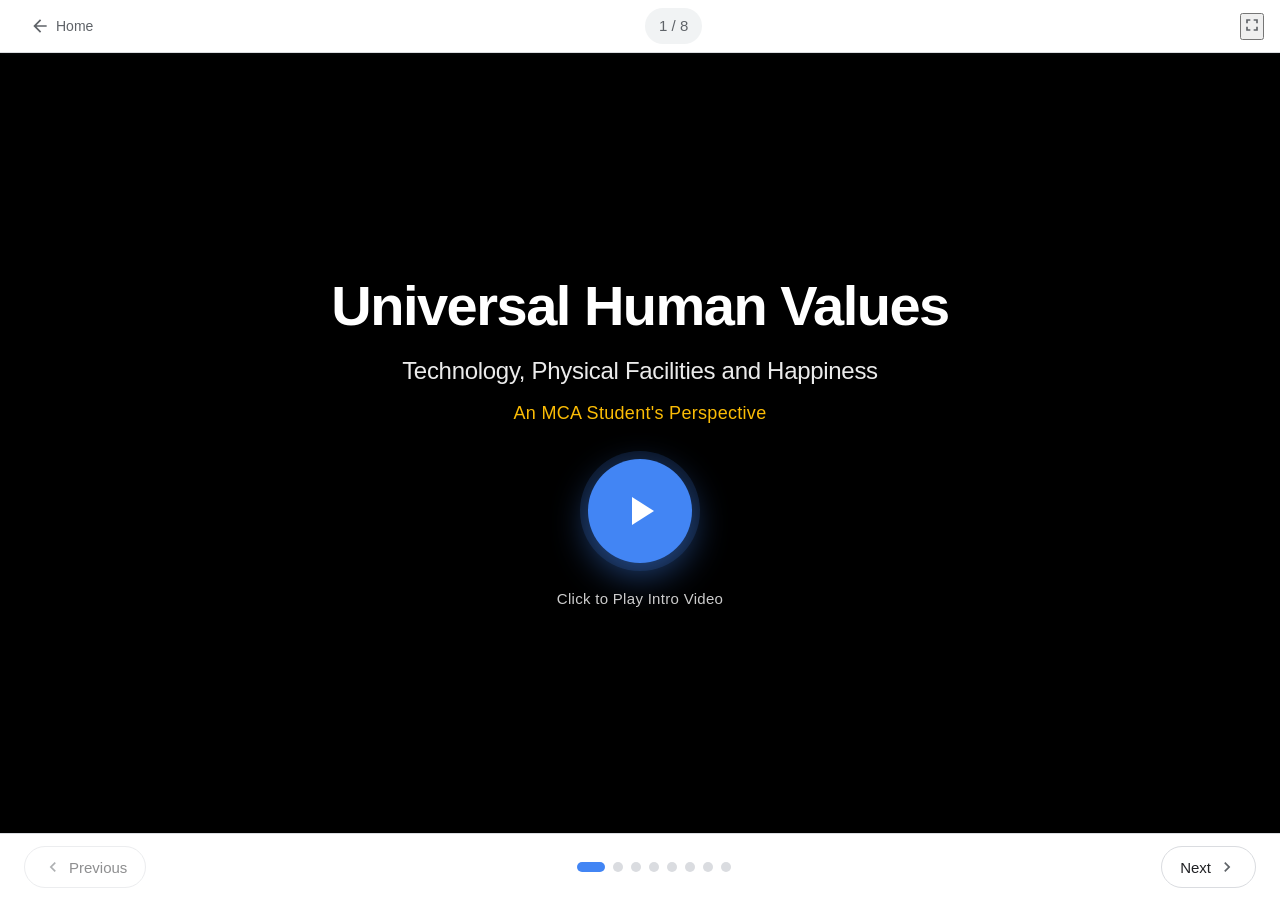
<file: assets/UHV.html>
﻿<!DOCTYPE html>
<html lang="en">
<head>
    <meta charset="UTF-8">
    <meta name="viewport" content="width=device-width, initial-scale=1.0">
    <title>Universal Human Values - Presentation</title>
    <link rel="stylesheet" href="UHV-styles.css">
     <link rel="shortcut icon" href="https://encrypted-tbn0.gstatic.com/images?q=tbn:ANd9GcTQToi4_GFz8k1oDwtGeES6zi0ekfngjgihdm30wogGYvamewCk9LlambI&s=10" type="image/x-icon">
</head>
<body>
    <div class="presentation-container">
        <div class="top-bar">
            <button class="back-btn" onclick="goHome()">
                <svg viewBox="0 0 24 24" width="20" height="20">
                    <path fill="#5f6368" d="M20 11H7.83l5.59-5.59L12 4l-8 8 8 8 1.41-1.41L7.83 13H20v-2z"/>
                </svg>
                <span>Home</span>
            </button>
            <div class="slide-counter">
                <span id="current-slide">1</span> / <span id="total-slides">8</span>
            </div>
            <button class="icon-btn" id="fullscreen-btn" onclick="toggleFullscreen()" title="Fullscreen">
                <svg viewBox="0 0 24 24" width="20" height="20">
                    <path fill="#5f6368" d="M7 14H5v5h5v-2H7v-3zm-2-4h2V7h3V5H5v5zm12 7h-3v2h5v-5h-2v3zM14 5v2h3v3h2V5h-5z"/>
                </svg>
            </button>
        </div>

        <div class="slides-wrapper">
            <div class="slides-container" id="slides-container">

                <!-- SLIDE 1: Intro Video -->
                <section class="slide slide-1 active" data-slide="1">
                    <div class="slide-content">
                        <div class="video-container" id="video-container">
                            <video id="intro-video" class="intro-video" playsinline>
                                <source src="intro.mp4" type="video/mp4">
                                Your browser does not support the video tag.
                            </video>
                            <div class="video-overlay" id="video-overlay">
                                <div class="video-title-overlay">
                                    <h1 class="main-title">Universal Human Values</h1>
                                    <p class="sub-title">Technology, Physical Facilities and Happiness</p>
                                    <p class="perspective-text">An MCA Student's Perspective</p>
                                </div>
                                <button class="play-button" id="play-button" onclick="playVideo()">
                                    <svg viewBox="0 0 24 24" width="48" height="48">
                                        <path fill="#ffffff" d="M8 5v14l11-7z"/>
                                    </svg>
                                </button>
                                <div class="video-prompt">Click to Play Intro Video</div>
                            </div>
                            <div class="video-controls" id="video-controls" style="display: none;">
                                <button class="vcontrol-btn" id="v-play-pause" onclick="toggleVideoPause()">
                                    <svg viewBox="0 0 24 24" width="24" height="24" id="pause-icon">
                                        <path fill="#ffffff" d="M6 19h4V5H6v14zm8-14v14h4V5h-4z"/>
                                    </svg>
                                </button>
                                <div class="progress-bar-container">
                                    <div class="progress-bar" id="video-progress"></div>
                                </div>
                                <span class="video-time" id="video-time">0:00</span>
                                <button class="vcontrol-btn" onclick="skipVideo()">
                                    <svg viewBox="0 0 24 24" width="24" height="24">
                                        <path fill="#ffffff" d="M6 18l8.5-6L6 6v12zM16 6v12h2V6h-2z"/>
                                    </svg>
                                </button>
                            </div>
                        </div>
                    </div>
                </section>

                <!-- SLIDE 2: Technology, Physical Facilities & Happiness -->
                <section class="slide slide-2" data-slide="2">
                    <div class="slide-bg-pattern alt"></div>
                    <div class="slide-content slide2-content">
                        <div class="slide-header centered">
                            <h2 class="slide-title-blue">Technology, Physical Facilities &amp; Happiness</h2>
                            <p class="slide-subtitle">Understanding the Balance</p>
                            <div class="title-underline blue"></div>
                        </div>
                        <div class="slide2-grid">
                            <div class="slide2-col slide2-col-left">
                                <div class="info-card info-card-blue">
                                    <h3 class="info-card-title">Human Being = Self + Body</h3>
                                    <div class="info-card-body">
                                        <div class="info-need self-need">
                                            <div class="need-icon">&#x1F9E0;</div>
                                            <div class="need-text">
                                                <strong>Self:</strong> Needs happiness, peace, understanding and good relationships.
                                            </div>
                                        </div>
                                        <div class="info-need body-need">
                                            <div class="need-icon">&#x1F4AA;</div>
                                            <div class="need-text">
                                                <strong>Body:</strong> Needs food, clothing, shelter, health and physical facilities.
                                            </div>
                                        </div>
                                    </div>
                                </div>

                                <div class="info-card info-card-green">
                                    <h3 class="info-card-title">Role of Technology</h3>
                                    <ul class="info-bullets">
                                        <li>Technology provides <strong>comfort, convenience</strong> and <strong>better facilities</strong>.</li>
                                        <li>It helps us in <strong>learning, communication, coding</strong> and daily activities.</li>
                                    </ul>
                                </div>

                                <div class="info-card info-card-red">
                                    <h3 class="info-card-title">But Technology &ne; Happiness</h3>
                                    <ul class="info-bullets">
                                        <li>More gadgets and facilities can improve <strong>comfort</strong>, but they do not automatically give <strong>lasting happiness</strong>.</li>
                                        <li>Happiness comes from <strong>right understanding</strong>, <strong>healthy relationships</strong> and <strong>inner harmony</strong>.</li>
                                    </ul>
                                </div>
                            </div>

                            <div class="slide2-col slide2-col-right">
                                <div class="flow-card">
                                    <h3 class="flow-title">
                                        <span class="flow-icon">&#x1F504;</span> Simple Concept Flow
                                    </h3>
                                    <div class="flow-steps">
                                        <div class="flow-step step-blue">
                                            <span class="flow-step-text">Technology &amp; Physical Facilities</span>
                                        </div>
                                        <div class="flow-arrow">&darr;</div>
                                        <div class="flow-step step-blue2">
                                            <span class="flow-step-text">Comfort &amp; Convenience</span>
                                        </div>
                                        <div class="flow-arrow">&darr;</div>
                                        <div class="flow-step step-green">
                                            <span class="flow-step-text">Useful for the Body</span>
                                        </div>
                                        <div class="flow-arrow">&darr;</div>
                                        <div class="flow-step step-yellow">
                                            <span class="flow-step-text">But Happiness needs more than Comfort</span>
                                        </div>
                                        <div class="flow-arrow">&darr;</div>
                                        <div class="flow-step step-red">
                                            <span class="flow-step-text">Right Understanding + Relationships + Harmony</span>
                                        </div>
                                        <div class="flow-arrow">&darr;</div>
                                        <div class="flow-step step-final">
                                            <span class="flow-step-text">&#x2728; Balanced &amp; Happy Life &#x2728;</span>
                                        </div>
                                    </div>
                                </div>

                                <div class="image-click-card" onclick="openImageModal()">
                                    <div class="image-wrapper">
                                        <img src="2.jpeg" alt="Concept Illustration" class="clickable-image">
                                        <div class="image-overlay-hint">
                                            <svg viewBox="0 0 24 24" width="20" height="20">
                                                <path fill="#ffffff" d="M15 3l2.3 2.3-4.89 4.88-2.5-2.5L3 17.25V21h3.75L11.61 16.14l2.5 2.5 4.88-4.88L21 13V3h-6zm0 2h3.75L12 11.75 8.25 8 15 5zM5 18.25l6.88-6.88 2.5 2.5L7.5 20.75H5v-2.5z"/>
                                            </svg>
                                            <span>Click to Expand</span>
                                        </div>
                                    </div>
                                </div>
                            </div>
                        </div>
                    </div>
                </section>

                <!-- SLIDE 3: Real-Life Example — MCA Student's Daily Life -->
                <section class="slide slide-3" data-slide="3">
                    <div class="slide-bg-pattern"></div>
                    <div class="slide-content slide3-content">
                        <div class="slide-header slide3-header">
                            <h2 class="slide-title-green">Real-Life Example &mdash; An MCA Student's Daily Life</h2>
                            <p class="slide3-quote">&#x1F4BB; "Technology Makes Life Easier &mdash; But Balance Creates Happiness"</p>
                            <div class="title-underline green"></div>
                        </div>
                        <div class="slide3-grid">
                            <div class="slide3-col slide3-col-left">
                                <div class="example-section-title">
                                    <span class="es-icon">&#x1F4D6;</span> Example: MCA Student's Routine
                                </div>
                                <div class="example-cards">
                                    <div class="ex-card ex-blue">
                                        <div class="ex-header">
                                            <span class="ex-num">1</span>
                                            <span class="ex-icon">&#x1F4DA;</span>
                                            <h4>Learning</h4>
                                        </div>
                                        <p>Laptop + Internet + AI tools &rarr; Makes coding, assignments and project <strong>learning easier</strong>.</p>
                                    </div>
                                    <div class="ex-card ex-green">
                                        <div class="ex-header">
                                            <span class="ex-num">2</span>
                                            <span class="ex-icon">&#x1F4F1;</span>
                                            <h4>Communication</h4>
                                        </div>
                                        <p>Smartphone + WhatsApp/Email &rarr; <strong>Quick communication</strong> with teachers and friends.</p>
                                    </div>
                                    <div class="ex-card ex-yellow">
                                        <div class="ex-header">
                                            <span class="ex-num">3</span>
                                            <span class="ex-icon">&#x1FA91;</span>
                                            <h4>Physical Comfort</h4>
                                        </div>
                                        <p>Laptop, Wi-Fi, comfortable room &rarr; Provides <strong>good facilities</strong> for studying.</p>
                                    </div>
                                    <div class="ex-card ex-red">
                                        <div class="ex-header">
                                            <span class="ex-num">4</span>
                                            <span class="ex-icon">&#x26A0;&#xFE0F;</span>
                                            <h4>The Problem</h4>
                                        </div>
                                        <p>Continuous screen time, social media, notifications and late-night coding &rarr; <strong>Stress, distraction and lack of sleep</strong>.</p>
                                    </div>
                                    <div class="ex-card ex-purple">
                                        <div class="ex-header">
                                            <span class="ex-num">5</span>
                                            <span class="ex-icon">&#x2696;&#xFE0F;</span>
                                            <h4>The Balance</h4>
                                        </div>
                                        <p>Use technology as a tool, but also include:</p>
                                        <div class="balance-tags">
                                            <span>&#x1F634; Proper Sleep</span>
                                            <span>&#x1F3C3; Exercise</span>
                                            <span>&#x1F46A; Family/Friends</span>
                                            <span>&#x2615; Breaks</span>
                                            <span>&#x1F3AF; Focused Study</span>
                                        </div>
                                    </div>
                                </div>
                            </div>
                            <div class="slide3-col slide3-col-right">
                                <div class="flow-card flow-card-s3">
                                    <h3 class="flow-title flow-title-s3">
                                        <span class="flow-icon">&#x1F504;</span> Concept Flow
                                    </h3>
                                    <div class="flow-steps flow-steps-s3">
                                        <div class="flow-step fstep-blue">
                                            <span class="flow-step-text">Technology</span>
                                        </div>
                                        <div class="flow-arrow flow-arrow-s3">&darr;</div>
                                        <div class="flow-step fstep-blue2">
                                            <span class="flow-step-text">Easy Learning &amp; Comfort</span>
                                        </div>
                                        <div class="flow-arrow flow-arrow-s3">&darr;</div>
                                        <div class="flow-step fstep-red">
                                            <span class="flow-step-text">&#x26A0; Excessive Use &rarr; Stress / Distraction</span>
                                        </div>
                                        <div class="flow-arrow flow-arrow-s3">&darr;</div>
                                        <div class="flow-step fstep-purple">
                                            <span class="flow-step-text">Right Balance</span>
                                        </div>
                                        <div class="flow-arrow flow-arrow-s3">&darr;</div>
                                        <div class="flow-step fstep-final">
                                            <span class="flow-step-text">&#x1F60A; Better Learning + Healthy Body + Happiness</span>
                                        </div>
                                    </div>
                                </div>

                                <div class="hawking-card">
                                    <div class="hawking-title">
                                        <span class="hawking-icon">&#x1F31F;</span>
                                        <h3>Real-Life Example: Dr. Stephen Hawking</h3>
                                    </div>
                                    <div class="hawking-body">
                                        <div class="image-click-card image-click-card-hawking" onclick="openImageModal2()">
                                            <div class="image-wrapper">
                                                <img src="black.jpeg" alt="Dr. Stephen Hawking" class="clickable-image">
                                                <div class="image-overlay-hint">
                                                    <svg viewBox="0 0 24 24" width="20" height="20">
                                                        <path fill="#ffffff" d="M15 3l2.3 2.3-4.89 4.88-2.5-2.5L3 17.25V21h3.75L11.61 16.14l2.5 2.5 4.88-4.88L21 13V3h-6zm0 2h3.75L12 11.75 8.25 8 15 5zM5 18.25l6.88-6.88 2.5 2.5L7.5 20.75H5v-2.5z"/>
                                                    </svg>
                                                    <span>Click to Expand</span>
                                                </div>
                                            </div>
                                        </div>
                                        <div class="hawking-text">
                                            <p><strong>Stephen Hawking</strong> was almost completely paralyzed due to ALS. He used <strong>technology</strong> (computer voice, special software) to communicate and write his world-famous theories.</p>
                                            <div class="hawking-lesson">
                                                <strong>Lesson:</strong> Technology was his tool, but his <strong>determination, curiosity and positive attitude</strong> gave him <em>true happiness and greatness</em>.
                                            </div>
                                        </div>
                                    </div>
                                </div>
                            </div>
                        </div>
                    </div>
                </section>

                <!-- SLIDE 4: Interview Video -->
                <section class="slide slide-4" data-slide="4">
                    <div class="slide-content slide-4-content">
                        <div class="video-container interview-video-container" id="interview-video-container">
                            <video id="interview-video" class="intro-video" playsinline>
                                <source src="interview.mp4" type="video/mp4">
                                Your browser does not support the video tag.
                            </video>
                            <div class="video-overlay" id="interview-video-overlay">
                                <div class="video-title-overlay">
                                    <h1 class="main-title" style="font-size:40px;">Interview</h1>
                                    <p class="sub-title" style="font-size:20px;">Universal Human Values</p>
                                </div>
                                <button class="play-button" id="interview-play-button" onclick="playInterviewVideo()">
                                    <svg viewBox="0 0 24 24" width="48" height="48">
                                        <path fill="#ffffff" d="M8 5v14l11-7z"/>
                                    </svg>
                                </button>
                                <div class="video-prompt">Click to Play Interview Video</div>
                            </div>
                            <div class="video-controls interview-controls" id="interview-video-controls" style="display: none;">
                                <button class="vcontrol-btn" id="iv-play-pause" onclick="toggleInterviewPause()">
                                    <svg viewBox="0 0 24 24" width="24" height="24" id="interview-pause-icon">
                                        <path fill="#ffffff" d="M6 19h4V5H6v14zm8-14v14h4V5h-4z"/>
                                    </svg>
                                </button>
                                <div class="progress-bar-container">
                                    <div class="progress-bar" id="interview-video-progress"></div>
                                </div>
                                <span class="video-time" id="interview-video-time">0:00</span>
                                <button class="vcontrol-btn interview-fullscreen-btn" onclick="toggleInterviewFullscreen()" title="Fullscreen">
                                    <svg viewBox="0 0 24 24" width="22" height="22" id="interview-fs-icon">
                                        <path fill="#ffffff" d="M7 14H5v5h5v-2H7v-3zm-2-4h2V7h3V5H5v5zm12 7h-3v2h5v-5h-2v3zM14 5v2h3v3h2V5h-5z"/>
                                    </svg>
                                </button>
                            </div>
                        </div>
                    </div>
                </section>

                <!-- SLIDE 5: Analysis — Self & Body (Stephen Hawking) -->
                <section class="slide slide-5" data-slide="5">
                    <div class="slide-bg-pattern alt"></div>
                    <div class="slide-content slide5-content">
                        <div class="slide5-header">
                            <h2 class="slide5-main-title">Analysis: Understanding Self and Body</h2>
                            <p class="slide5-subtitle">Case of Dr. Stephen Hawking</p>
                            <div class="title-underline blue"></div>
                        </div>
                        <div class="slide5-grid">
                            <!-- SELF Column -->
                            <div class="s5-col s5-col-self">
                                <div class="s5-col-header s5-self-header">
                                    <span class="s5-col-icon">&#x1F9E0;</span>
                                    <h3>SELF</h3>
                                </div>
                                <div class="s5-section">
                                    <div class="s5-section-title">Needs:</div>
                                    <ul class="s5-list">
                                        <li>Happiness</li>
                                        <li>Peace</li>
                                        <li>Knowledge &amp; understanding</li>
                                        <li>Meaning &amp; purpose</li>
                                        <li>Relationships</li>
                                    </ul>
                                </div>
                                <div class="s5-section">
                                    <div class="s5-section-title">Activities:</div>
                                    <ul class="s5-list">
                                        <li>Thinking</li>
                                        <li>Learning</li>
                                        <li>Understanding</li>
                                        <li>Making decisions</li>
                                    </ul>
                                </div>
                            </div>

                            <!-- BODY Column -->
                            <div class="s5-col s5-col-body">
                                <div class="s5-col-header s5-body-header">
                                    <span class="s5-col-icon">&#x1F9CD;</span>
                                    <h3>BODY</h3>
                                </div>
                                <div class="s5-section">
                                    <div class="s5-section-title">Needs:</div>
                                    <ul class="s5-list">
                                        <li>Food &amp; nutrition</li>
                                        <li>Rest &amp; sleep</li>
                                        <li>Healthcare</li>
                                        <li>Physical comfort</li>
                                        <li>Assistive facilities</li>
                                    </ul>
                                </div>
                                <div class="s5-section">
                                    <div class="s5-section-title">Activities:</div>
                                    <ul class="s5-list">
                                        <li>Speaking / communicating</li>
                                        <li>Movement</li>
                                        <li>Physical actions</li>
                                        <li>Using the body for daily tasks</li>
                                    </ul>
                                </div>
                            </div>

                            <!-- Hawking Analysis Column -->
                            <div class="s5-col s5-col-analysis">
                                <div class="s5-col-header s5-analysis-header">
                                    <span class="s5-col-icon">&#x1F31F;</span>
                                    <h3>Stephen Hawking &mdash; Analysis</h3>
                                </div>
                                <div class="s5-flow">
                                    <div class="s5-flow-item s5-flow-body">
                                        <div class="s5-flow-label">Body</div>
                                        <p>ALS severely affected his movement and speech. He needed physical care and assistive technology.</p>
                                    </div>
                                    <div class="s5-flow-arrow">&#x2B07;&#xFE0F;</div>
                                    <div class="s5-flow-item s5-flow-tech">
                                        <div class="s5-flow-label">Technology</div>
                                        <p>A computer-based communication system helped him communicate and continue his scientific work.</p>
                                    </div>
                                    <div class="s5-flow-arrow">&#x2B07;&#xFE0F;</div>
                                    <div class="s5-flow-item s5-flow-self">
                                        <div class="s5-flow-label">Self</div>
                                        <p>His thinking, learning, curiosity, purpose and relationships continued even when his physical abilities were greatly limited.</p>
                                    </div>
                                </div>
                            </div>
                        </div>
                    </div>
                </section>

                <!-- SLIDE 6: MCA Student Reflection -->
                <section class="slide slide-6" data-slide="6">
                    <div class="slide-bg-gradient blue"></div>
                    <div class="slide-content slide6-content">
                        <div class="slide-header centered slide6-header">
                            <h2 class="slide-title-white">What I Understood as an MCA Student</h2>
                            <p class="slide6-subtitle">Key Takeaways &amp; Personal Reflections</p>
                            <div class="title-underline white"></div>
                        </div>
                        <div class="slide6-grid-container">
                            <div class="slide6-col-left">
                                <div class="slide6-card">
                                    <div class="slide6-card-icon s6-icon-blue">&#x1F9E0;</div>
                                    <div class="slide6-card-body">
                                        <h3>1. I Understood My Real Needs</h3>
                                        <p>I need <strong>happiness, peace, knowledge and good relationships</strong> &mdash; not only physical facilities.</p>
                                    </div>
                                </div>
                                <div class="slide6-card">
                                    <div class="slide6-card-icon s6-icon-green">&#x1F4BB;</div>
                                    <div class="slide6-card-body">
                                        <h3>2. Technology is a Tool</h3>
                                        <p>My laptop, smartphone and AI tools should <strong>support my goals</strong>, not control my life.</p>
                                    </div>
                                </div>
                                <div class="slide6-card">
                                    <div class="slide6-card-icon s6-icon-yellow">&#x2696;&#xFE0F;</div>
                                    <div class="slide6-card-body">
                                        <h3>3. I Need Balance</h3>
                                        <p>Too much screen time and continuous work can disturb my health and peace. I need a <strong>balance between study, technology and personal life</strong>.</p>
                                    </div>
                                </div>
                                <div class="slide6-card">
                                    <div class="slide6-card-icon s6-icon-red">&#x1F3AF;</div>
                                    <div class="slide6-card-body">
                                        <h3>4. Purpose is Important</h3>
                                        <p>Learning and building my career give me a <strong>sense of purpose</strong>. Physical comfort alone cannot give lasting satisfaction.</p>
                                    </div>
                                </div>
                                <div class="slide6-card">
                                    <div class="slide6-card-icon s6-icon-purple">&#x1F91D;</div>
                                    <div class="slide6-card-body">
                                        <h3>5. Relationships Matter</h3>
                                        <p>Spending time with <strong>family, friends and teachers</strong> is also important for a happy and balanced life.</p>
                                    </div>
                                </div>
                            </div>

                            <div class="slide6-col-right">
                                <div class="slide6-insight-card">
                                    <div class="slide6-insight-header">
                                        <span class="slide6-insight-icon">&#x1F4A1;</span>
                                        <h3>Key Reflection</h3>
                                    </div>
                                    <p class="slide6-insight-text">
                                        <strong>Technology empowers us</strong> with capabilities, but <strong>Universal Human Values</strong> guide us to true fulfillment, harmony, and lasting happiness.
                                    </p>
                                </div>

                                <div class="image-click-card slide6-image-card" onclick="openUnderstandModal()">
                                    <div class="image-wrapper">
                                        <img src="understand.jpeg" alt="Understanding Concept" class="clickable-image">
                                        <div class="image-overlay-hint">
                                            <svg viewBox="0 0 24 24" width="20" height="20">
                                                <path fill="#ffffff" d="M15 3l2.3 2.3-4.89 4.88-2.5-2.5L3 17.25V21h3.75L11.61 16.14l2.5 2.5 4.88-4.88L21 13V3h-6zm0 2h3.75L12 11.75 8.25 8 15 5zM5 18.25l6.88-6.88 2.5 2.5L7.5 20.75H5v-2.5z"/>
                                            </svg>
                                            <span>Click to Expand</span>
                                        </div>
                                    </div>
                                </div>
                            </div>
                        </div>
                    </div>
                </section>

                <!-- SLIDE 7: MCA Student Perspective -->
                <section class="slide slide-7" data-slide="7">
                    <div class="slide-bg-pattern"></div>
                    <div class="slide-content">
                        <div class="slide-header centered">
                            <h2 class="slide-title-green">MCA Student Perspective</h2>
                            <div class="title-underline green"></div>
                        </div>
                        <div class="perspective-boxes">
                            <div class="persp-box pblue">
                                <div class="persp-icon">&#x1F4A1;</div>
                                <h4>Academic Growth</h4>
                                <p>Balancing technical skills with human values for holistic development.</p>
                            </div>
                            <div class="persp-box pgreen">
                                <div class="persp-icon">&#x1F91D;</div>
                                <h4>Team Harmony</h4>
                                <p>Working in diverse teams with mutual respect and shared goals.</p>
                            </div>
                            <div class="persp-box pyellow">
                                <div class="persp-icon">&#x1F3AF;</div>
                                <h4>Career Vision</h4>
                                <p>Building careers that contribute to society and personal fulfillment.</p>
                            </div>
                            <div class="persp-box pred">
                                <div class="persp-icon">&#x1F331;</div>
                                <h4>Ethical Coding</h4>
                                <p>Writing software that respects privacy, diversity, and human dignity.</p>
                            </div>
                        </div>
                    </div>
                </section>

                <!-- SLIDE 8: Thank You -->
                <section class="slide slide-8" data-slide="8">
                    <div class="slide-bg-gradient mixed"></div>
                    <div class="slide-content content-centered slide8-content">
                        <div class="conclusion-card slide8-card">
                            <div class="slide8-layout">
                                <!-- Left Column: thank.mp4 Video Player + Presenter Info -->
                                <div class="slide8-left">
                                    <div class="slide8-video-container" id="thank-video-container">
                                        <video id="thank-video" class="slide8-video" playsinline>
                                            <source src="thank.mp4" type="video/mp4">
                                            Your browser does not support the video tag.
                                        </video>
                                        <div class="video-overlay slide8-video-overlay" id="thank-video-overlay">
                                            <button class="play-button slide8-play-btn" id="thank-play-button" onclick="playThankVideo()">
                                                <svg viewBox="0 0 24 24" width="36" height="36">
                                                    <path fill="#ffffff" d="M8 5v14l11-7z"/>
                                                </svg>
                                            </button>
                                            <div class="video-prompt slide8-video-prompt">Play Thank You Video</div>
                                        </div>
                                        <div class="video-controls slide8-video-controls" id="thank-video-controls" style="display: none;">
                                            <button class="vcontrol-btn" id="tv-play-pause" onclick="toggleThankPause()">
                                                <svg viewBox="0 0 24 24" width="20" height="20" id="thank-pause-icon">
                                                    <path fill="#ffffff" d="M6 19h4V5H6v14zm8-14v14h4V5h-4z"/>
                                                </svg>
                                            </button>
                                            <div class="progress-bar-container">
                                                <div class="progress-bar" id="thank-video-progress"></div>
                                            </div>
                                            <span class="video-time" id="thank-video-time">0:00</span>
                                            <button class="vcontrol-btn" onclick="toggleThankFullscreen()" title="Fullscreen">
                                                <svg viewBox="0 0 24 24" width="20" height="20">
                                                    <path fill="#ffffff" d="M7 14H5v5h5v-2H7v-3zm-2-4h2V7h3V5H5v5zm12 7h-3v2h5v-5h-2v3zM14 5v2h3v3h2V5h-5z"/>
                                                </svg>
                                            </button>
                                        </div>
                                    </div>
                                    <div class="slide8-presenter-box">
                                        <span class="presenter-label">Presented by:</span>
                                        <h3 class="presenter-name">Harshad Teli</h3>
                                        <span class="presenter-class">MCA-I</span>
                                    </div>
                                </div>

                                <!-- Right Column: Header, Quote, Tags, Q&A, Restart -->
                                <div class="slide8-right">
                                    <div class="slide8-header">
                                        <h2 class="slide8-title">Thank You for Listening &#x1F64F;</h2>
                                        <div class="title-underline mixed" style="margin: 0 auto 6px;"></div>
                                    </div>

                                    <div class="slide8-quote-box">
                                        <p class="slide8-quote">&ldquo;Technology can make life comfortable,<br>but harmony makes life meaningful.&rdquo;</p>
                                    </div>

                                    <div class="slide8-tags">
                                        <span class="s8-tag s8-blue">Technology</span>
                                        <span class="s8-dot">&bull;</span>
                                        <span class="s8-tag s8-green">Self</span>
                                        <span class="s8-dot">&bull;</span>
                                        <span class="s8-tag s8-yellow">Body</span>
                                        <span class="s8-dot">&bull;</span>
                                        <span class="s8-tag s8-red">Happiness</span>
                                        <span class="s8-dot">&bull;</span>
                                        <span class="s8-tag s8-purple">Harmony</span>
                                    </div>

                                    <div class="slide8-qa-badge">
                                        <span class="qa-icon">&#x1F4AC;</span>
                                        <span class="qa-text">Any Questions?</span>
                                    </div>

                                    <button class="restart-btn slide8-restart" onclick="goToSlide(1)">
                                        <svg viewBox="0 0 24 24" width="18" height="18">
                                            <path fill="#fff" d="M12 5V1L7 6l5 5V7c3.31 0 6 2.69 6 6s-2.69 6-6 6-6-2.69-6-6H4c0 4.42 3.58 8 8 8s8-3.58 8-8-3.58-8-8-8z"/>
                                        </svg>
                                        <span>&#x2728; Thank You &bull; Restart &#x2728;</span>
                                    </button>
                                </div>
                            </div>
                        </div>
                    </div>
                </section>

            </div>
        </div>

        <div class="bottom-controls">
            <button class="nav-btn" id="prev-btn" onclick="prevSlide()">
                <svg viewBox="0 0 24 24" width="20" height="20">
                    <path fill="#5f6368" d="M15.41 7.41L14 6l-6 6 6 6 1.41-1.41L10.83 12z"/>
                </svg>
                <span>Previous</span>
            </button>

            <div class="slide-dots" id="slide-dots"></div>

            <button class="nav-btn" id="next-btn" onclick="nextSlide()">
                <span>Next</span>
                <svg viewBox="0 0 24 24" width="20" height="20">
                    <path fill="#5f6368" d="M10 6L8.59 7.41 13.17 12l-4.58 4.59L10 18l6-6z"/>
                </svg>
            </button>
        </div>

        <div class="progress-indicator">
            <div class="progress-fill" id="progress-fill"></div>
        </div>
    </div>

    <div id="image-modal" class="image-modal" onclick="closeImageModal(event)">
        <div class="image-modal-backdrop"></div>
        <div class="image-modal-content" onclick="event.stopPropagation()">
            <button class="image-modal-close" onclick="closeImageModal()" aria-label="Close">
                <svg viewBox="0 0 24 24" width="28" height="28">
                    <path fill="#ffffff" d="M19 6.41L17.59 5 12 10.59 6.41 5 5 6.41 10.59 12 5 17.59 6.41 19 12 13.41 17.59 19 19 17.59 13.41 12z"/>
                </svg>
            </button>
            <div class="image-modal-img-wrapper">
                <img src="2.jpeg" alt="Concept Illustration" class="image-modal-img">
            </div>
        </div>
    </div>

    <div id="image-modal-2" class="image-modal" onclick="closeImageModal2(event)">
        <div class="image-modal-backdrop"></div>
        <div class="image-modal-content" onclick="event.stopPropagation()">
            <button class="image-modal-close" onclick="closeImageModal2()" aria-label="Close">
                <svg viewBox="0 0 24 24" width="28" height="28">
                    <path fill="#ffffff" d="M19 6.41L17.59 5 12 10.59 6.41 5 5 6.41 10.59 12 5 17.59 6.41 19 12 13.41 17.59 19 19 17.59 13.41 12z"/>
                </svg>
            </button>
            <div class="image-modal-img-wrapper">
                <img src="black.jpeg" alt="Dr. Stephen Hawking" class="image-modal-img">
            </div>
        </div>
    </div>

    <div id="image-modal-3" class="image-modal" onclick="closeUnderstandModal(event)">
        <div class="image-modal-backdrop"></div>
        <div class="image-modal-content" onclick="event.stopPropagation()">
            <button class="image-modal-close" onclick="closeUnderstandModal()" aria-label="Close">
                <svg viewBox="0 0 24 24" width="28" height="28">
                    <path fill="#ffffff" d="M19 6.41L17.59 5 12 10.59 6.41 5 5 6.41 10.59 12 5 17.59 6.41 19 12 13.41 17.59 19 19 17.59 13.41 12z"/>
                </svg>
            </button>
            <div class="image-modal-img-wrapper">
                <img src="understand.jpeg" alt="Understanding" class="image-modal-img">
            </div>
        </div>
    </div>

    <script src="UHV-script.js"></script>
</body>
</html>
</file>
<file: assets/UHV-styles.css>
﻿* {
    margin: 0;
    padding: 0;
    box-sizing: border-box;
}

:root {
    --google-blue: #4285F4;
    --google-green: #34A853;
    --google-yellow: #FBBC05;
    --google-red: #EA4335;
    --text-primary: #202124;
    --text-secondary: #5f6368;
    --bg-white: #ffffff;
    --bg-gray: #f8f9fa;
    --bg-light: #f1f3f4;
    --border-light: #dadce0;
    --shadow-1: 0 1px 2px 0 rgba(60,64,67,0.1), 0 1px 3px 1px rgba(60,64,67,0.06);
    --shadow-2: 0 1px 3px 0 rgba(60,64,67,0.1), 0 4px 8px 3px rgba(60,64,67,0.08);
    --ease-standard: cubic-bezier(0.4, 0, 0.2, 1);
}

html, body {
    height: 100%;
    overflow: hidden;
}

body {
    font-family: 'Google Sans', 'Segoe UI', Roboto, 'Helvetica Neue', Arial, sans-serif;
    background: var(--bg-gray);
    color: var(--text-primary);
    line-height: 1.6;
    -webkit-font-smoothing: antialiased;
    -moz-osx-font-smoothing: grayscale;
}

.presentation-container {
    height: 100vh;
    height: 100dvh;
    display: flex;
    flex-direction: column;
    background: var(--bg-white);
    position: relative;
}

.top-bar {
    flex-shrink: 0;
    display: flex;
    align-items: center;
    justify-content: space-between;
    padding: 8px 16px;
    background: var(--bg-white);
    border-bottom: 1px solid var(--border-light);
    z-index: 50;
    box-shadow: var(--shadow-1);
}

.back-btn {
    display: inline-flex;
    align-items: center;
    gap: 6px;
    padding: 8px 14px;
    border: none;
    background: transparent;
    border-radius: 999px;
    color: var(--text-secondary);
    font-size: 14px;
    font-weight: 500;
    cursor: pointer;
    transition: background 0.2s ease, color 0.2s ease;
    font-family: inherit;
}

.back-btn:hover {
    background: var(--bg-light);
    color: var(--text-primary);
}

.slide-counter {
    font-size: 14px;
    font-weight: 500;
    color: var(--text-secondary);
    background: var(--bg-light);
    padding: 6px 14px;
    border-radius: 999px;
}

.slides-wrapper {
    flex: 1;
    overflow: hidden;
    position: relative;
    background: var(--bg-gray);
}

.slides-container {
    position: relative;
    width: 100%;
    height: 100%;
}

.slide {
    position: absolute;
    inset: 0;
    width: 100%;
    height: 100%;
    padding: 40px 56px;
    display: flex;
    flex-direction: column;
    background: var(--bg-white);
    opacity: 0;
    visibility: hidden;
    transform: translateX(60px);
    transition: opacity 0.45s var(--ease-standard), transform 0.45s var(--ease-standard), visibility 0.45s var(--ease-standard);
    overflow-y: auto;
    overflow-x: hidden;
}

.slide.active {
    opacity: 1;
    visibility: visible;
    transform: translateX(0);
    z-index: 10;
}

.slide.slide-left {
    transform: translateX(-60px);
}

.slide.slide-right {
    transform: translateX(60px);
}

.slide-content {
    max-width: 1200px;
    margin: 0 auto;
    width: 100%;
    flex: 1;
    display: flex;
    flex-direction: column;
    position: relative;
    z-index: 2;
}

.slide-content.content-centered {
    align-items: center;
    justify-content: center;
    text-align: center;
}

.slide-bg-pattern {
    position: absolute;
    inset: 0;
    background-image:
        radial-gradient(circle at 90% 10%, rgba(66, 133, 244, 0.06) 0%, transparent 40%),
        radial-gradient(circle at 10% 90%, rgba(52, 168, 83, 0.06) 0%, transparent 40%);
    z-index: 1;
    pointer-events: none;
}

.slide-bg-pattern.alt {
    background-image:
        radial-gradient(circle at 10% 10%, rgba(251, 188, 5, 0.07) 0%, transparent 40%),
        radial-gradient(circle at 90% 90%, rgba(234, 67, 53, 0.07) 0%, transparent 40%);
}

.slide-bg-gradient {
    position: absolute;
    inset: 0;
    z-index: 1;
    pointer-events: none;
}

.slide-bg-gradient.green {
    background: linear-gradient(135deg, rgba(52, 168, 83, 0.06) 0%, rgba(66, 133, 244, 0.04) 100%);
}

.slide-bg-gradient.yellow {
    background: linear-gradient(135deg, rgba(251, 188, 5, 0.08) 0%, rgba(52, 168, 83, 0.04) 100%);
}

.slide-bg-gradient.blue {
    background: linear-gradient(135deg, rgba(66, 133, 244, 0.12) 0%, rgba(52, 168, 83, 0.08) 50%, rgba(251, 188, 5, 0.08) 100%);
}

/* Slide 6 strong background override */
.slide-6 {
    background: linear-gradient(135deg, #1a56db 0%, #1e7e5e 60%, #1a4fa8 100%) !important;
}

.slide-bg-gradient.mixed {
    background:
        linear-gradient(135deg, rgba(66, 133, 244, 0.08) 0%, transparent 50%),
        linear-gradient(225deg, rgba(52, 168, 83, 0.08) 0%, transparent 50%),
        linear-gradient(45deg, rgba(251, 188, 5, 0.06) 0%, transparent 50%),
        linear-gradient(315deg, rgba(234, 67, 53, 0.06) 0%, transparent 50%);
}

.slide-1 {
    padding: 0;
    background: var(--bg-white);
}

.slide-1 .slide-content {
    max-width: none;
    width: 100%;
    height: 100%;
    padding: 0;
}

.video-container {
    position: relative;
    width: 100%;
    height: 100%;
    background: #000;
    overflow: hidden;
    display: flex;
    align-items: center;
    justify-content: center;
}

.intro-video {
    position: absolute;
    inset: 0;
    width: 100%;
    height: 100%;
    object-fit: cover;
    z-index: 1;
}

.video-overlay {
    position: absolute;
    inset: 0;
    background: linear-gradient(180deg, rgba(0,0,0,0.3) 0%, rgba(0,0,0,0.55) 60%, rgba(0,0,0,0.85) 100%);
    z-index: 2;
    display: flex;
    flex-direction: column;
    align-items: center;
    justify-content: center;
    padding: 32px;
    text-align: center;
    transition: opacity 0.4s ease;
}

.video-title-overlay {
    margin-bottom: 32px;
    animation: fadeInUp 0.8s var(--ease-standard) 0.1s both;
}

.main-title {
    font-size: 56px;
    font-weight: 600;
    color: var(--bg-white);
    letter-spacing: -1.5px;
    margin-bottom: 16px;
    text-shadow: 0 4px 20px rgba(0, 0, 0, 0.3);
    line-height: 1.1;
}

.sub-title {
    font-size: 24px;
    font-weight: 400;
    color: rgba(255, 255, 255, 0.92);
    margin-bottom: 8px;
    letter-spacing: -0.3px;
}

.perspective-text {
    font-size: 18px;
    font-weight: 400;
    color: var(--google-yellow);
    letter-spacing: 0.3px;
}

.play-button {
    width: 104px;
    height: 104px;
    border-radius: 50%;
    background: var(--google-blue);
    border: none;
    display: flex;
    align-items: center;
    justify-content: center;
    cursor: pointer;
    transition: transform 0.2s var(--ease-standard), box-shadow 0.2s var(--ease-standard), background 0.2s ease;
    box-shadow: 0 12px 36px rgba(66, 133, 244, 0.5), 0 0 0 8px rgba(66, 133, 244, 0.15);
    margin-bottom: 24px;
    animation: fadeInUp 0.8s var(--ease-standard) 0.3s both;
}

.play-button:hover {
    transform: scale(1.08);
    background: #3367d6;
    box-shadow: 0 16px 44px rgba(66, 133, 244, 0.6), 0 0 0 10px rgba(66, 133, 244, 0.12);
}

.play-button:active {
    transform: scale(0.98);
}

.video-prompt {
    font-size: 15px;
    color: rgba(255, 255, 255, 0.8);
    letter-spacing: 0.3px;
    animation: fadeInUp 0.8s var(--ease-standard) 0.5s both;
}

.video-controls {
    position: absolute;
    left: 32px;
    right: 32px;
    bottom: 32px;
    z-index: 5;
    display: flex;
    align-items: center;
    gap: 16px;
    padding: 12px 20px;
    background: rgba(0, 0, 0, 0.55);
    backdrop-filter: blur(8px);
    -webkit-backdrop-filter: blur(8px);
    border-radius: 16px;
    transition: opacity 0.4s ease;
}

.vcontrol-btn {
    width: 40px;
    height: 40px;
    border-radius: 50%;
    border: none;
    background: transparent;
    display: flex;
    align-items: center;
    justify-content: center;
    cursor: pointer;
    transition: background 0.2s ease;
    flex-shrink: 0;
}

.vcontrol-btn:hover {
    background: rgba(255, 255, 255, 0.15);
}

.progress-bar-container {
    flex: 1;
    height: 4px;
    background: rgba(255, 255, 255, 0.25);
    border-radius: 999px;
    overflow: hidden;
}

.progress-bar {
    height: 100%;
    width: 0;
    background: var(--google-blue);
    border-radius: 999px;
    transition: width 0.1s linear;
}

.video-time {
    font-size: 13px;
    font-weight: 500;
    color: rgba(255, 255, 255, 0.9);
    min-width: 44px;
    font-variant-numeric: tabular-nums;
    flex-shrink: 0;
}

@keyframes fadeInUp {
    from {
        opacity: 0;
        transform: translateY(24px);
    }
    to {
        opacity: 1;
        transform: translateY(0);
    }
}

.slide-header {
    margin-bottom: 32px;
}

.slide-header.centered {
    text-align: center;
    align-self: center;
}

.slide-title-blue {
    font-size: 36px;
    font-weight: 500;
    color: var(--google-blue);
    letter-spacing: -0.8px;
    line-height: 1.25;
}

.slide-title-green {
    font-size: 36px;
    font-weight: 500;
    color: var(--google-green);
    letter-spacing: -0.8px;
    line-height: 1.25;
}

.slide-title-yellow {
    font-size: 36px;
    font-weight: 500;
    color: #e3a804;
    letter-spacing: -0.8px;
    line-height: 1.25;
}

.slide-title-red {
    font-size: 36px;
    font-weight: 500;
    color: var(--google-red);
    letter-spacing: -0.8px;
    line-height: 1.25;
}

.slide-title-white {
    font-size: 38px;
    font-weight: 500;
    color: #fff;
    letter-spacing: -0.8px;
    line-height: 1.25;
    text-shadow: 0 2px 12px rgba(0, 0, 0, 0.2);
}

.slide-title {
    font-size: 40px;
    font-weight: 500;
    color: var(--text-primary);
    letter-spacing: -1px;
    margin-bottom: 16px;
}

.title-underline {
    height: 4px;
    border-radius: 999px;
    width: 64px;
    margin-top: 12px;
}

.title-underline.blue { background: var(--google-blue); }
.title-underline.green { background: var(--google-green); }
.title-underline.yellow { background: var(--google-yellow); }
.title-underline.red { background: var(--google-red); }
.title-underline.white { background: #fff; }

.slide-header.centered .title-underline {
    margin-left: auto;
    margin-right: auto;
}

.contents-grid {
    display: grid;
    grid-template-columns: repeat(2, 1fr);
    gap: 20px;
    max-width: 780px;
    width: 100%;
}

.content-item {
    display: flex;
    align-items: center;
    gap: 16px;
    padding: 18px 22px;
    background: var(--bg-white);
    border: 1px solid var(--border-light);
    border-radius: 16px;
    box-shadow: var(--shadow-1);
    transition: transform 0.2s ease, box-shadow 0.2s ease, border-color 0.2s ease;
    text-align: left;
}

.content-item:hover {
    transform: translateY(-2px);
    box-shadow: var(--shadow-2);
    border-color: var(--google-blue);
}

.ci-num {
    width: 36px;
    height: 36px;
    border-radius: 50%;
    background: linear-gradient(135deg, var(--google-blue), #3367d6);
    color: #fff;
    display: flex;
    align-items: center;
    justify-content: center;
    font-weight: 600;
    font-size: 15px;
    flex-shrink: 0;
}

.content-item:nth-child(2) .ci-num { background: linear-gradient(135deg, var(--google-green), #2e9748); }
.content-item:nth-child(3) .ci-num { background: linear-gradient(135deg, var(--google-yellow), #e3a804); }
.content-item:nth-child(4) .ci-num { background: linear-gradient(135deg, var(--google-red), #d2372a); }
.content-item:nth-child(5) .ci-num { background: linear-gradient(135deg, #8e44ad, #723992); }
.content-item:nth-child(6) .ci-num { background: linear-gradient(135deg, #2c3e50, #1e2d3d); }

.two-col {
    display: grid;
    grid-template-columns: 1fr 1fr;
    gap: 48px;
    align-items: start;
}

.col-left,
.col-right {
    display: flex;
    flex-direction: column;
}

.bullet-list {
    list-style: none;
    display: flex;
    flex-direction: column;
    gap: 16px;
}

.bullet-list li {
    font-size: 16px;
    line-height: 1.6;
    color: var(--text-primary);
    padding: 14px 18px 14px 48px;
    background: var(--bg-white);
    border-left: 3px solid var(--google-green);
    border-radius: 10px;
    position: relative;
    box-shadow: var(--shadow-1);
}

.bullet-list li::before {
    content: '';
    position: absolute;
    left: 18px;
    top: 18px;
    width: 10px;
    height: 10px;
    border-radius: 50%;
    background: var(--google-green);
}

.bullet-list li strong {
    color: var(--google-green);
    font-weight: 600;
}

.feature-box {
    padding: 28px;
    background: linear-gradient(135deg, rgba(52, 168, 83, 0.08), rgba(66, 133, 244, 0.06));
    border-radius: 20px;
    border: 1px solid rgba(52, 168, 83, 0.2);
    display: flex;
    flex-direction: column;
    align-items: center;
    justify-content: center;
    text-align: center;
    height: 100%;
    min-height: 280px;
}

.feature-box svg {
    margin-bottom: 20px;
    filter: drop-shadow(0 6px 16px rgba(52, 168, 83, 0.25));
}

.feature-quote {
    font-size: 16px;
    font-style: italic;
    color: var(--text-secondary);
    line-height: 1.7;
    padding: 0 8px;
}

.tech-grid {
    display: grid;
    grid-template-columns: repeat(3, 1fr);
    gap: 24px;
}

.tech-card {
    background: var(--bg-white);
    border-radius: 18px;
    padding: 24px;
    border: 1px solid var(--border-light);
    box-shadow: var(--shadow-1);
    transition: transform 0.25s var(--ease-standard), box-shadow 0.25s var(--ease-standard);
    display: flex;
    flex-direction: column;
}

.tech-card:hover {
    transform: translateY(-4px);
    box-shadow: var(--shadow-2);
}

.tech-icon {
    width: 56px;
    height: 56px;
    border-radius: 16px;
    display: flex;
    align-items: center;
    justify-content: center;
    margin-bottom: 16px;
    flex-shrink: 0;
}

.tech-icon.blue { background: linear-gradient(135deg, var(--google-blue), #3367d6); }
.tech-icon.green { background: linear-gradient(135deg, var(--google-green), #2e9748); }
.tech-icon.yellow { background: linear-gradient(135deg, var(--google-yellow), #e3a804); }

.tech-card h3 {
    font-size: 19px;
    font-weight: 500;
    color: var(--text-primary);
    margin-bottom: 10px;
    letter-spacing: -0.3px;
}

.tech-card p {
    font-size: 14px;
    color: var(--text-secondary);
    line-height: 1.6;
}

.illustration-box {
    background: var(--bg-white);
    border-radius: 20px;
    padding: 32px;
    display: flex;
    align-items: center;
    justify-content: center;
    border: 1px solid var(--border-light);
    box-shadow: var(--shadow-1);
    min-height: 280px;
}

.slide-text {
    font-size: 16px;
    color: var(--text-primary);
    margin-bottom: 20px;
    line-height: 1.7;
}

.facility-chips {
    display: flex;
    flex-wrap: wrap;
    gap: 10px;
    margin-bottom: 24px;
}

.chip {
    padding: 8px 16px;
    background: var(--bg-light);
    border-radius: 999px;
    font-size: 14px;
    font-weight: 500;
    color: var(--text-secondary);
    transition: background 0.2s ease, color 0.2s ease;
}

.chip:hover {
    background: var(--google-blue);
    color: #fff;
}

.highlight-box {
    padding: 18px 20px;
    background: rgba(234, 67, 53, 0.08);
    border-left: 4px solid var(--google-red);
    border-radius: 12px;
    font-size: 15px;
    line-height: 1.7;
    color: var(--text-primary);
}

.highlight-box strong {
    color: var(--google-red);
    font-weight: 600;
}

.happiness-circle {
    position: relative;
    width: 100%;
    max-width: 480px;
    aspect-ratio: 1;
    margin: 0 auto;
    align-self: center;
}

.hc-center {
    position: absolute;
    top: 50%;
    left: 50%;
    transform: translate(-50%, -50%);
    width: 180px;
    height: 180px;
    border-radius: 50%;
    background: #fff;
    display: flex;
    flex-direction: column;
    align-items: center;
    justify-content: center;
    box-shadow: 0 12px 40px rgba(0, 0, 0, 0.12), inset 0 0 0 4px rgba(66, 133, 244, 0.2);
    z-index: 5;
}

.hc-center h3 {
    font-size: 22px;
    font-weight: 600;
    color: var(--google-blue);
    margin-bottom: 4px;
}

.hc-center > p:first-of-type {
    font-size: 22px;
    font-weight: 300;
    color: var(--text-secondary);
}

.hc-equation {
    font-size: 12px;
    font-weight: 500;
    color: var(--text-secondary);
    text-align: center;
    padding: 0 12px;
    margin-top: 2px;
}

.hc-level {
    position: absolute;
    width: 110px;
    height: 110px;
    border-radius: 50%;
    display: flex;
    flex-direction: column;
    align-items: center;
    justify-content: center;
    color: #fff;
    box-shadow: 0 8px 24px rgba(0, 0, 0, 0.15);
}

.hc-level span {
    font-size: 32px;
    margin-bottom: 4px;
}

.hc-level p {
    font-size: 14px;
    font-weight: 600;
    letter-spacing: 0.3px;
}

.hc-self {
    top: 0;
    left: 50%;
    transform: translateX(-50%);
    background: linear-gradient(135deg, var(--google-blue), #3367d6);
}

.hc-family {
    right: 0;
    top: 50%;
    transform: translateY(-50%);
    background: linear-gradient(135deg, var(--google-green), #2e9748);
}

.hc-society {
    bottom: 0;
    left: 50%;
    transform: translateX(-50%);
    background: linear-gradient(135deg, var(--google-yellow), #e3a804);
}

.hc-nature {
    left: 0;
    top: 50%;
    transform: translateY(-50%);
    background: linear-gradient(135deg, var(--google-red), #d2372a);
}

.perspective-boxes {
    display: grid;
    grid-template-columns: repeat(4, 1fr);
    gap: 20px;
}

.persp-box {
    background: var(--bg-white);
    border-radius: 18px;
    padding: 24px 20px;
    border: 1px solid var(--border-light);
    box-shadow: var(--shadow-1);
    transition: transform 0.25s var(--ease-standard), box-shadow 0.25s var(--ease-standard);
    display: flex;
    flex-direction: column;
    position: relative;
    overflow: hidden;
}

.persp-box::before {
    content: '';
    position: absolute;
    top: 0;
    left: 0;
    right: 0;
    height: 4px;
}

.persp-box.pblue::before { background: var(--google-blue); }
.persp-box.pgreen::before { background: var(--google-green); }
.persp-box.pyellow::before { background: var(--google-yellow); }
.persp-box.pred::before { background: var(--google-red); }

.persp-box:hover {
    transform: translateY(-4px);
    box-shadow: var(--shadow-2);
}

.persp-icon {
    font-size: 40px;
    margin-bottom: 12px;
    line-height: 1;
}

.persp-box h4 {
    font-size: 18px;
    font-weight: 600;
    color: var(--text-primary);
    margin-bottom: 8px;
    letter-spacing: -0.3px;
}

.persp-box p {
    font-size: 13px;
    color: var(--text-secondary);
    line-height: 1.6;
}

.conclusion-card {
    background: var(--bg-white);
    border-radius: 28px;
    padding: 48px 40px;
    box-shadow: 0 20px 60px rgba(0, 0, 0, 0.1);
    max-width: 640px;
    width: 100%;
    border: 1px solid var(--border-light);
    text-align: center;
    position: relative;
    overflow: hidden;
}

.conclusion-card::before {
    content: '';
    position: absolute;
    top: 0;
    left: 0;
    right: 0;
    height: 6px;
    background: linear-gradient(90deg, var(--google-blue), var(--google-green), var(--google-yellow), var(--google-red), var(--google-blue));
    background-size: 300% 100%;
    animation: gradientMove 6s linear infinite;
}

@keyframes gradientMove {
    0% { background-position: 0% 50%; }
    100% { background-position: 300% 50%; }
}

.conclusion-icon {
    margin-bottom: 16px;
}

.conclusion-icon svg {
    filter: drop-shadow(0 6px 20px rgba(52, 168, 83, 0.3));
}

.conclusion-text {
    font-size: 18px;
    color: var(--text-primary);
    line-height: 1.8;
    margin-bottom: 32px;
}

.conclusion-text strong {
    color: var(--google-blue);
    font-weight: 600;
}

.signature-box {
    display: inline-flex;
    flex-direction: column;
    align-items: center;
    padding: 16px 32px 0;
    margin-bottom: 28px;
}

.sig-line {
    width: 160px;
    height: 1px;
    background: var(--border-light);
    margin-bottom: 12px;
}

.sig-name {
    font-size: 17px;
    font-weight: 600;
    color: var(--text-primary);
    margin-bottom: 2px;
}

.sig-sub {
    font-size: 13px;
    color: var(--text-secondary);
}

.restart-btn {
    display: inline-flex;
    align-items: center;
    gap: 8px;
    padding: 12px 26px;
    background: var(--google-blue);
    color: #fff;
    border: none;
    border-radius: 999px;
    font-size: 14px;
    font-weight: 500;
    cursor: pointer;
    transition: background 0.2s ease, transform 0.15s ease;
    font-family: inherit;
}

.restart-btn:hover {
    background: #3367d6;
    transform: translateY(-1px);
}

.restart-btn:active {
    transform: translateY(0);
}

.bottom-controls {
    flex-shrink: 0;
    display: flex;
    align-items: center;
    justify-content: space-between;
    padding: 12px 24px;
    background: var(--bg-white);
    border-top: 1px solid var(--border-light);
    z-index: 50;
    gap: 16px;
}

.nav-btn {
    display: inline-flex;
    align-items: center;
    gap: 6px;
    padding: 10px 18px;
    background: var(--bg-white);
    border: 1px solid var(--border-light);
    border-radius: 999px;
    color: var(--text-primary);
    font-size: 14px;
    font-weight: 500;
    cursor: pointer;
    transition: all 0.2s ease;
    font-family: inherit;
}

.nav-btn:hover:not(:disabled) {
    background: var(--google-blue);
    border-color: var(--google-blue);
    color: #fff;
    box-shadow: 0 4px 12px rgba(66, 133, 244, 0.25);
}

.nav-btn:hover:not(:disabled) svg path {
    fill: #fff !important;
}

.nav-btn:disabled {
    cursor: not-allowed;
}

.slide-dots {
    display: flex;
    align-items: center;
    gap: 8px;
    flex-wrap: wrap;
    justify-content: center;
    max-width: 60%;
}

.slide-dot {
    width: 10px;
    height: 10px;
    border-radius: 50%;
    border: none;
    background: var(--border-light);
    cursor: pointer;
    transition: all 0.2s ease;
    padding: 0;
    flex-shrink: 0;
}

.slide-dot:hover {
    background: var(--google-blue);
    opacity: 0.6;
}

.slide-dot.active {
    background: var(--google-blue);
    width: 28px;
    border-radius: 999px;
}

.progress-indicator {
    position: absolute;
    top: 0;
    left: 0;
    right: 0;
    height: 3px;
    background: transparent;
    z-index: 100;
    pointer-events: none;
}

.progress-fill {
    height: 100%;
    background: linear-gradient(90deg, var(--google-blue), var(--google-green), var(--google-yellow), var(--google-red));
    background-size: 400% 100%;
    width: 0;
    transition: width 0.4s var(--ease-standard);
    animation: gradientMove 4s linear infinite;
}

@media (max-width: 1024px) {
    .slide {
        padding: 32px 40px;
    }

    .main-title {
        font-size: 44px;
    }

    .sub-title {
        font-size: 20px;
    }

    .perspective-text {
        font-size: 16px;
    }

    .two-col {
        gap: 32px;
    }

    .tech-grid {
        grid-template-columns: repeat(2, 1fr);
    }

    .perspective-boxes {
        grid-template-columns: repeat(2, 1fr);
    }

    .slide-title-blue,
    .slide-title-green,
    .slide-title-yellow,
    .slide-title-red {
        font-size: 30px;
    }

    .slide-title-white {
        font-size: 32px;
    }
}

@media (max-width: 768px) {
    .slide {
        padding: 24px 20px;
    }

    .top-bar {
        padding: 6px 10px;
    }

    .back-btn span {
        display: none;
    }

    .back-btn {
        padding: 8px;
    }

    .slide-counter {
        font-size: 13px;
        padding: 4px 10px;
    }

    .bottom-controls {
        padding: 8px 12px;
        gap: 8px;
    }

    .nav-btn span {
        display: none;
    }

    .nav-btn {
        padding: 10px;
    }

    .slide-dots {
        max-width: 55%;
    }

    .slide-dot {
        width: 8px;
        height: 8px;
    }

    .slide-dot.active {
        width: 22px;
    }

    .video-overlay {
        padding: 20px 16px;
    }

    .main-title {
        font-size: 30px;
        letter-spacing: -0.8px;
    }

    .sub-title {
        font-size: 16px;
    }

    .perspective-text {
        font-size: 14px;
    }

    .play-button {
        width: 80px;
        height: 80px;
        box-shadow: 0 8px 24px rgba(66, 133, 244, 0.5), 0 0 0 6px rgba(66, 133, 244, 0.15);
    }

    .play-button svg {
        width: 36px;
        height: 36px;
    }

    .video-controls {
        left: 12px;
        right: 12px;
        bottom: 16px;
        padding: 10px 14px;
        gap: 10px;
        border-radius: 12px;
    }

    .contents-grid {
        grid-template-columns: 1fr;
        gap: 12px;
    }

    .content-item {
        padding: 14px 16px 14px 44px;
        gap: 12px;
        border-radius: 14px;
    }

    .ci-num {
        width: 30px;
        height: 30px;
        font-size: 13px;
    }

    .two-col {
        grid-template-columns: 1fr;
        gap: 24px;
    }

    .slide-header {
        margin-bottom: 20px;
    }

    .slide-title-blue,
    .slide-title-green,
    .slide-title-yellow,
    .slide-title-red {
        font-size: 24px;
    }

    .slide-title-white {
        font-size: 26px;
    }

    .slide-title {
        font-size: 28px;
    }

    .bullet-list {
        gap: 10px;
    }

    .bullet-list li {
        padding: 12px 14px 12px 42px;
        font-size: 14px;
        border-radius: 8px;
    }

    .bullet-list li::before {
        left: 14px;
        top: 16px;
        width: 8px;
        height: 8px;
    }

    .feature-box {
        padding: 22px 18px;
        min-height: 220px;
        border-radius: 16px;
    }

    .feature-quote {
        font-size: 14px;
    }

    .tech-grid {
        grid-template-columns: 1fr;
        gap: 14px;
    }

    .tech-card {
        padding: 20px;
    }

    .illustration-box {
        padding: 20px;
        min-height: 200px;
    }

    .facility-chips {
        gap: 8px;
    }

    .chip {
        padding: 6px 12px;
        font-size: 13px;
    }

    .highlight-box {
        padding: 14px 16px;
        font-size: 14px;
    }

    .happiness-circle {
        max-width: 340px;
    }

    .hc-center {
        width: 140px;
        height: 140px;
    }

    .hc-center h3 {
        font-size: 18px;
    }

    .hc-equation {
        font-size: 11px;
    }

    .hc-level {
        width: 90px;
        height: 90px;
    }

    .hc-level span {
        font-size: 26px;
    }

    .hc-level p {
        font-size: 12px;
    }

    .perspective-boxes {
        grid-template-columns: 1fr 1fr;
        gap: 12px;
    }

    .persp-box {
        padding: 18px 14px;
        border-radius: 14px;
    }

    .persp-icon {
        font-size: 32px;
    }

    .persp-box h4 {
        font-size: 15px;
    }

    .persp-box p {
        font-size: 12px;
    }

    .conclusion-card {
        padding: 32px 20px;
        border-radius: 20px;
    }

    .slide-title {
        font-size: 26px;
    }

    .conclusion-text {
        font-size: 15px;
    }

    .signature-box {
        padding: 14px 20px 0;
    }

    .sig-name {
        font-size: 15px;
    }
}

@media (max-width: 480px) {
    .main-title {
        font-size: 24px;
        margin-bottom: 12px;
    }

    .sub-title {
        font-size: 14px;
    }

    .perspective-text {
        font-size: 13px;
    }

    .video-title-overlay {
        margin-bottom: 20px;
    }

    .play-button {
        width: 68px;
        height: 68px;
        margin-bottom: 16px;
    }

    .play-button svg {
        width: 30px;
        height: 30px;
    }

    .video-prompt {
        font-size: 13px;
    }

    .happiness-circle {
        max-width: 280px;
    }

    .hc-center {
        width: 110px;
        height: 110px;
    }

    .hc-center h3 {
        font-size: 15px;
    }

    .hc-center > p:first-of-type {
        font-size: 18px;
    }

    .hc-equation {
        font-size: 10px;
    }

    .hc-level {
        width: 72px;
        height: 72px;
    }

    .hc-level span {
        font-size: 22px;
    }

    .hc-level p {
        font-size: 10px;
    }

    .perspective-boxes {
        grid-template-columns: 1fr;
    }

    .slide2-grid {
        grid-template-columns: 1fr;
        gap: 16px;
    }

    .slide2-content .slide-subtitle {
        font-size: 14px;
    }

    .info-card-title {
        font-size: 16px;
    }

    .info-need {
        padding: 10px;
    }

    .need-icon {
        font-size: 22px;
    }

    .need-text {
        font-size: 12px;
    }

    .info-bullets li {
        font-size: 12px;
        padding: 8px 10px 8px 26px;
    }

    .info-bullets li::before {
        left: 6px;
        top: 11px;
        width: 6px;
        height: 6px;
    }

    .flow-title {
        font-size: 14px;
        padding: 10px 14px;
    }

    .flow-step {
        padding: 8px 12px;
        font-size: 12px;
    }

    .flow-arrow {
        font-size: 14px;
        margin: 2px 0;
    }

    .image-click-card {
        padding: 10px;
    }
}

.slide-subtitle {
    font-size: 18px;
    color: var(--text-secondary);
    font-weight: 400;
    margin-top: 4px;
    margin-bottom: 4px;
}

.slide2-content {
    padding: 0;
    gap: 12px;
}

.slide2-grid {
    display: grid;
    grid-template-columns: 1.1fr 0.9fr;
    gap: 24px;
    flex: 1;
    min-height: 0;
}

.slide2-col {
    display: flex;
    flex-direction: column;
    gap: 16px;
    min-height: 0;
}

.slide2-col-left {
    gap: 14px;
}

.slide2-col-right {
    gap: 14px;
}

.info-card {
    background: var(--bg-white);
    border-radius: 16px;
    border: 1px solid var(--border-light);
    box-shadow: var(--shadow-1);
    overflow: hidden;
    display: flex;
    flex-direction: column;
}

.info-card-title {
    font-size: 17px;
    font-weight: 600;
    padding: 14px 18px;
    color: #fff;
    letter-spacing: -0.3px;
}

.info-card-blue .info-card-title {
    background: linear-gradient(135deg, var(--google-blue), #3367d6);
}

.info-card-green .info-card-title {
    background: linear-gradient(135deg, var(--google-green), #2e9748);
}

.info-card-red .info-card-title {
    background: linear-gradient(135deg, var(--google-red), #d2372a);
}

.info-card-body {
    padding: 14px 18px;
    display: flex;
    flex-direction: column;
    gap: 10px;
}

.info-need {
    display: flex;
    align-items: flex-start;
    gap: 12px;
    padding: 12px;
    border-radius: 12px;
    background: var(--bg-light);
}

.self-need {
    background: rgba(66, 133, 244, 0.08);
    border-left: 3px solid var(--google-blue);
}

.body-need {
    background: rgba(52, 168, 83, 0.08);
    border-left: 3px solid var(--google-green);
}

.need-icon {
    font-size: 26px;
    line-height: 1;
    flex-shrink: 0;
}

.need-text {
    font-size: 14px;
    color: var(--text-primary);
    line-height: 1.5;
}

.need-text strong {
    color: var(--text-primary);
    font-weight: 600;
}

.info-bullets {
    list-style: none;
    padding: 14px 18px;
    display: flex;
    flex-direction: column;
    gap: 10px;
}

.info-bullets li {
    font-size: 14px;
    line-height: 1.6;
    color: var(--text-primary);
    padding: 10px 12px 10px 30px;
    background: var(--bg-light);
    border-radius: 10px;
    position: relative;
}

.info-bullets li::before {
    content: '';
    position: absolute;
    left: 10px;
    top: 16px;
    width: 8px;
    height: 8px;
    border-radius: 50%;
}

.info-card-green .info-bullets li::before {
    background: var(--google-green);
}

.info-card-red .info-bullets li::before {
    background: var(--google-red);
}

.info-bullets li strong {
    font-weight: 600;
}

.info-card-green .info-bullets li strong {
    color: var(--google-green);
}

.info-card-red .info-bullets li strong {
    color: var(--google-red);
}

.flow-card {
    background: var(--bg-white);
    border-radius: 16px;
    border: 1px solid var(--border-light);
    box-shadow: var(--shadow-1);
    overflow: hidden;
    display: flex;
    flex-direction: column;
}

.flow-title {
    font-size: 16px;
    font-weight: 600;
    color: var(--text-primary);
    padding: 12px 18px;
    background: linear-gradient(135deg, rgba(251, 188, 5, 0.12), rgba(66, 133, 244, 0.08));
    display: flex;
    align-items: center;
    gap: 8px;
    border-bottom: 1px solid var(--border-light);
}

.flow-icon {
    font-size: 18px;
}

.flow-steps {
    padding: 14px 18px;
    display: flex;
    flex-direction: column;
    align-items: center;
    gap: 2px;
}

.flow-step {
    width: 100%;
    text-align: center;
    padding: 9px 14px;
    border-radius: 10px;
    font-size: 13px;
    font-weight: 500;
    color: #fff;
    box-shadow: 0 2px 6px rgba(0, 0, 0, 0.08);
    transition: transform 0.2s ease;
}

.flow-step:hover {
    transform: scale(1.02);
}

.flow-step-text {
    display: block;
}

.step-blue {
    background: linear-gradient(135deg, #4285F4, #5b97f5);
}

.step-blue2 {
    background: linear-gradient(135deg, #5e9af6, #7aacf7);
}

.step-green {
    background: linear-gradient(135deg, #34A853, #4ec06e);
}

.step-yellow {
    background: linear-gradient(135deg, #FBBC05, #fbc938);
    color: #3d2d00;
}

.step-red {
    background: linear-gradient(135deg, #EA4335, #ee655a);
}

.step-final {
    background: linear-gradient(135deg, #4285F4, #34A853, #FBBC05, #EA4335);
    background-size: 300% 300%;
    animation: flowGradient 4s ease infinite;
    font-weight: 700;
    font-size: 14px;
    box-shadow: 0 4px 14px rgba(66, 133, 244, 0.25);
}

@keyframes flowGradient {
    0% { background-position: 0% 50%; }
    50% { background-position: 100% 50%; }
    100% { background-position: 0% 50%; }
}

.flow-arrow {
    font-size: 16px;
    color: var(--text-secondary);
    font-weight: 600;
    line-height: 1;
    margin: 1px 0;
}

.image-click-card {
    background: var(--bg-white);
    border-radius: 16px;
    border: 1px solid var(--border-light);
    box-shadow: var(--shadow-1);
    padding: 12px;
    cursor: pointer;
    transition: transform 0.2s ease, box-shadow 0.2s ease, border-color 0.2s ease;
    flex: 1;
    min-height: 0;
    display: flex;
    flex-direction: column;
}

.image-click-card:hover {
    transform: translateY(-2px);
    box-shadow: var(--shadow-2);
    border-color: var(--google-blue);
}

.image-wrapper {
    position: relative;
    width: 100%;
    height: 100%;
    min-height: 120px;
    border-radius: 12px;
    overflow: hidden;
    flex: 1;
}

.clickable-image {
    width: 100%;
    height: 100%;
    object-fit: cover;
    display: block;
    border-radius: 12px;
}

.image-overlay-hint {
    position: absolute;
    inset: auto 0 0 0;
    background: linear-gradient(180deg, transparent 0%, rgba(0, 0, 0, 0.7) 100%);
    padding: 20px 14px 10px;
    display: flex;
    align-items: center;
    justify-content: center;
    gap: 6px;
    color: #fff;
    font-size: 13px;
    font-weight: 500;
    opacity: 0.9;
    transition: opacity 0.2s ease;
}

.image-click-card:hover .image-overlay-hint {
    opacity: 1;
}

.image-modal {
    position: fixed;
    inset: 0;
    z-index: 10000;
    opacity: 0;
    visibility: hidden;
    transition: opacity 0.25s ease, visibility 0.25s ease;
    display: flex;
    align-items: center;
    justify-content: center;
    padding: 24px;
}

.image-modal.active {
    opacity: 1;
    visibility: visible;
}

.image-modal-backdrop {
    position: absolute;
    inset: 0;
    background: rgba(0, 0, 0, 0.85);
    backdrop-filter: blur(8px);
    -webkit-backdrop-filter: blur(8px);
}

.image-modal-content {
    position: relative;
    max-width: 90vw;
    max-height: 90vh;
    z-index: 1;
    border-radius: 16px;
    overflow: hidden;
    box-shadow: 0 24px 80px rgba(0, 0, 0, 0.5);
    animation: imageModalPop 0.25s cubic-bezier(0.4, 0, 0.2, 1);
}

@keyframes imageModalPop {
    from {
        transform: scale(0.9);
        opacity: 0;
    }
    to {
        transform: scale(1);
        opacity: 1;
    }
}

.image-modal-close {
    position: absolute;
    top: 12px;
    right: 12px;
    width: 44px;
    height: 44px;
    border-radius: 50%;
    border: none;
    background: rgba(0, 0, 0, 0.5);
    backdrop-filter: blur(6px);
    -webkit-backdrop-filter: blur(6px);
    display: flex;
    align-items: center;
    justify-content: center;
    cursor: pointer;
    z-index: 2;
    transition: background 0.2s ease, transform 0.15s ease;
}

.image-modal-close:hover {
    background: rgba(234, 67, 53, 0.85);
    transform: scale(1.08);
}

.image-modal-close:active {
    transform: scale(0.96);
}

.image-modal-img-wrapper {
    background: #fff;
    max-height: 90vh;
    overflow: auto;
    display: flex;
    align-items: center;
    justify-content: center;
}

.image-modal-img {
    display: block;
    max-width: 90vw;
    max-height: 90vh;
    width: auto;
    height: auto;
    object-fit: contain;
}

@media (max-width: 1200px) {
    .slide2-grid {
        grid-template-columns: 1fr;
        gap: 16px;
    }

    .info-bullets,
    .info-card-body {
        padding: 12px 14px;
    }

    .info-card-title {
        padding: 12px 14px;
        font-size: 16px;
    }
}

@media (max-width: 768px) {
    .slide2-content .slide-header {
        margin-bottom: 16px;
    }

    .slide2-content .slide-title-blue {
        font-size: 20px;
    }

    .slide2-content .slide-subtitle {
        font-size: 13px;
    }

    .info-card-title {
        font-size: 15px;
        padding: 10px 14px;
    }

    .info-card-body {
        padding: 10px 12px;
        gap: 8px;
    }

    .info-need {
        padding: 10px;
        gap: 10px;
    }

    .need-icon {
        font-size: 22px;
    }

    .need-text {
        font-size: 12px;
    }

    .info-bullets {
        padding: 10px 12px;
        gap: 8px;
    }

    .info-bullets li {
        font-size: 12px;
        padding: 8px 10px 8px 26px;
        border-radius: 8px;
    }

    .info-bullets li::before {
        left: 6px;
        top: 12px;
        width: 6px;
        height: 6px;
    }

    .flow-card {
        border-radius: 14px;
    }

    .flow-title {
        font-size: 14px;
        padding: 10px 14px;
    }

    .flow-steps {
        padding: 10px 12px;
    }

    .flow-step {
        padding: 8px 12px;
        font-size: 12px;
        border-radius: 8px;
    }

    .step-final {
        font-size: 12px;
    }

    .flow-arrow {
        font-size: 14px;
    }

    .image-click-card {
        padding: 10px;
        border-radius: 14px;
    }

    .image-wrapper {
        min-height: 140px;
    }

    .image-overlay-hint {
        font-size: 12px;
    }

    .image-modal {
        padding: 12px;
    }

    .image-modal-close {
        width: 40px;
        height: 40px;
        top: 8px;
        right: 8px;
    }
}

@media (max-width: 480px) {
    .slide2-content .slide-title-blue {
        font-size: 18px;
    }

    .slide2-content .slide-subtitle {
        font-size: 12px;
    }

    .info-need {
        flex-direction: column;
        gap: 6px;
    }

    .image-modal-img {
        max-width: 95vw;
    }

    .slide3-grid {
        grid-template-columns: 1fr;
        gap: 12px;
    }

    .slide3-quote {
        font-size: 13px;
    }

    .ex-card {
        padding: 10px;
    }

    .ex-header h4 {
        font-size: 13px;
    }

    .ex-card p {
        font-size: 12px;
    }

    .balance-tags {
        gap: 5px;
    }

    .balance-tags span {
        font-size: 11px;
        padding: 4px 8px;
    }

    .flow-card-s3 .flow-title {
        font-size: 13px;
        padding: 8px 10px;
    }

    .flow-steps-s3 .flow-step {
        padding: 6px 8px;
        font-size: 11px;
    }

    .flow-steps-s3 .flow-arrow-s3 {
        font-size: 12px;
    }

    .hawking-title h3 {
        font-size: 13px;
    }

    .hawking-text p {
        font-size: 12px;
    }

    .hawking-lesson {
        font-size: 11px;
    }
}

/* ===== Slide 3 Styles ===== */
.slide3-content {
    gap: 10px;
}

.slide3-header {
    text-align: center;
    margin: 0 auto 10px;
}

.slide3-quote {
    font-size: 16px;
    color: var(--text-secondary);
    font-style: italic;
    margin-top: 6px;
    margin-bottom: 2px;
    font-weight: 500;
}

.slide3-grid {
    display: grid;
    grid-template-columns: 1.05fr 0.95fr;
    gap: 18px;
    flex: 1;
    min-height: 0;
}

.slide3-col {
    display: flex;
    flex-direction: column;
    gap: 14px;
    min-height: 0;
}

.example-section-title {
    font-size: 14px;
    font-weight: 600;
    color: var(--text-primary);
    padding: 8px 14px;
    background: rgba(66, 133, 244, 0.08);
    border-radius: 10px;
    display: inline-flex;
    align-items: center;
    gap: 8px;
    align-self: flex-start;
    border-left: 3px solid var(--google-blue);
}

.es-icon {
    font-size: 16px;
}

.example-cards {
    display: flex;
    flex-direction: column;
    gap: 8px;
    flex: 1;
    min-height: 0;
}

.ex-card {
    background: var(--bg-white);
    border-radius: 12px;
    border: 1px solid var(--border-light);
    box-shadow: var(--shadow-1);
    padding: 10px 14px;
    transition: transform 0.2s ease, box-shadow 0.2s ease;
}

.ex-card:hover {
    transform: translateY(-1px);
    box-shadow: var(--shadow-2);
}

.ex-header {
    display: flex;
    align-items: center;
    gap: 8px;
    margin-bottom: 4px;
}

.ex-num {
    width: 24px;
    height: 24px;
    border-radius: 50%;
    color: #fff;
    font-size: 12px;
    font-weight: 700;
    display: flex;
    align-items: center;
    justify-content: center;
    flex-shrink: 0;
}

.ex-blue .ex-num { background: var(--google-blue); }
.ex-green .ex-num { background: var(--google-green); }
.ex-yellow .ex-num { background: var(--google-yellow); color: #5a4400; }
.ex-red .ex-num { background: var(--google-red); }
.ex-purple .ex-num { background: #8e44ad; }

.ex-icon {
    font-size: 18px;
    line-height: 1;
}

.ex-header h4 {
    font-size: 15px;
    font-weight: 600;
    color: var(--text-primary);
    margin: 0;
}

.ex-card p {
    font-size: 13px;
    color: var(--text-primary);
    line-height: 1.5;
    margin: 0;
    padding-left: 32px;
}

.ex-card p strong {
    font-weight: 600;
}

.ex-blue p strong { color: var(--google-blue); }
.ex-green p strong { color: var(--google-green); }
.ex-yellow p strong { color: #b58c00; }
.ex-red p strong { color: var(--google-red); }
.ex-purple p strong { color: #8e44ad; }

.ex-blue { border-left: 3px solid var(--google-blue); }
.ex-green { border-left: 3px solid var(--google-green); }
.ex-yellow { border-left: 3px solid var(--google-yellow); }
.ex-red { border-left: 3px solid var(--google-red); }
.ex-purple { border-left: 3px solid #8e44ad; }

.balance-tags {
    display: flex;
    flex-wrap: wrap;
    gap: 6px;
    padding-left: 32px;
    margin-top: 4px;
}

.balance-tags span {
    background: linear-gradient(135deg, rgba(142, 68, 173, 0.12), rgba(66, 133, 244, 0.1));
    color: #6c3483;
    padding: 5px 10px;
    border-radius: 999px;
    font-size: 12px;
    font-weight: 500;
    border: 1px solid rgba(142, 68, 173, 0.2);
}

.flow-card-s3 {
    flex-shrink: 0;
    border-radius: 14px;
}

.flow-title-s3 {
    font-size: 14px;
    padding: 10px 14px;
}

.flow-steps-s3 {
    padding: 10px 14px;
    gap: 1px;
}

.flow-steps-s3 .flow-step {
    padding: 7px 12px;
    font-size: 12px;
    border-radius: 8px;
}

.flow-steps-s3 .flow-arrow-s3 {
    font-size: 13px;
    margin: 0;
}

.fstep-blue {
    background: linear-gradient(135deg, #4285F4, #5b97f5);
}

.fstep-blue2 {
    background: linear-gradient(135deg, #5e9af6, #7aacf7);
}

.fstep-red {
    background: linear-gradient(135deg, #EA4335, #ee655a);
}

.fstep-purple {
    background: linear-gradient(135deg, #8e44ad, #a66bbe);
}

.fstep-final {
    background: linear-gradient(135deg, #34A853, #4ec06e, #FBBC05, #4285F4);
    background-size: 400% 400%;
    animation: flowGradient 5s ease infinite;
    font-weight: 700;
}

.hawking-card {
    background: var(--bg-white);
    border-radius: 14px;
    border: 1px solid var(--border-light);
    box-shadow: var(--shadow-1);
    overflow: hidden;
    flex: 1;
    min-height: 0;
    display: flex;
    flex-direction: column;
}

.hawking-title {
    background: linear-gradient(135deg, rgba(52, 168, 83, 0.12), rgba(66, 133, 244, 0.1));
    padding: 10px 14px;
    display: flex;
    align-items: center;
    gap: 8px;
    border-bottom: 1px solid var(--border-light);
}

.hawking-icon {
    font-size: 18px;
}

.hawking-title h3 {
    font-size: 14px;
    font-weight: 600;
    color: var(--text-primary);
    margin: 0;
}

.hawking-body {
    padding: 12px;
    display: grid;
    grid-template-columns: 0.6fr 1fr;
    gap: 12px;
    flex: 1;
    min-height: 0;
}

.image-click-card-hawking {
    padding: 0;
    border-radius: 10px;
    min-height: 0;
}

.image-click-card-hawking .image-wrapper {
    min-height: 80px;
    border-radius: 10px;
    height: 100%;
}

.image-click-card-hawking .clickable-image {
    border-radius: 10px;
    object-fit: cover;
}

.image-click-card-hawking .image-overlay-hint {
    font-size: 11px;
    padding: 14px 8px 6px;
    gap: 4px;
}

.hawking-text {
    display: flex;
    flex-direction: column;
    gap: 8px;
    justify-content: center;
}

.hawking-text p {
    font-size: 12.5px;
    line-height: 1.55;
    color: var(--text-primary);
    margin: 0;
}

.hawking-text p strong {
    font-weight: 600;
    color: var(--google-blue);
}

.hawking-lesson {
    padding: 8px 10px;
    background: linear-gradient(135deg, rgba(52, 168, 83, 0.1), rgba(251, 188, 5, 0.08));
    border-radius: 8px;
    border-left: 3px solid var(--google-green);
    font-size: 12px;
    line-height: 1.55;
    color: var(--text-primary);
}

.hawking-lesson strong {
    color: var(--google-green);
    font-weight: 600;
}

.hawking-lesson em {
    font-style: normal;
    color: var(--google-yellow);
    font-weight: 700;
    text-shadow: 0 0 0;
}

@media (max-width: 1200px) {
    .slide3-grid {
        grid-template-columns: 1fr;
        gap: 14px;
    }

    .example-cards {
        gap: 6px;
    }

    .ex-card {
        padding: 8px 12px;
    }

    .ex-card p {
        font-size: 12px;
    }

    .hawking-body {
        grid-template-columns: 0.5fr 1fr;
        gap: 10px;
    }
}

@media (max-width: 768px) {
    .slide3-header {
        margin-bottom: 8px;
    }

    .slide3-content .slide-title-green {
        font-size: 20px;
    }

    .slide3-quote {
        font-size: 13px;
    }

    .example-section-title {
        font-size: 12px;
        padding: 6px 10px;
    }

    .ex-card {
        padding: 8px 10px;
        border-radius: 10px;
    }

    .ex-header h4 {
        font-size: 13px;
    }

    .ex-num {
        width: 20px;
        height: 20px;
        font-size: 11px;
    }

    .ex-icon {
        font-size: 15px;
    }

    .ex-card p {
        font-size: 11.5px;
        padding-left: 28px;
    }

    .balance-tags {
        padding-left: 28px;
    }

    .balance-tags span {
        font-size: 10.5px;
        padding: 4px 8px;
    }

    .flow-card-s3 {
        border-radius: 12px;
    }

    .flow-title-s3 {
        font-size: 12px;
        padding: 8px 12px;
    }

    .flow-steps-s3 {
        padding: 8px 10px;
    }

    .flow-steps-s3 .flow-step {
        padding: 5px 10px;
        font-size: 11px;
    }

    .flow-steps-s3 .flow-arrow-s3 {
        font-size: 11px;
    }

    .hawking-card {
        border-radius: 12px;
    }

    .hawking-title {
        padding: 8px 12px;
    }

    .hawking-title h3 {
        font-size: 13px;
    }

    .hawking-body {
        padding: 10px;
        grid-template-columns: 0.4fr 1fr;
        gap: 10px;
    }

    .hawking-text p {
        font-size: 11.5px;
    }

    .hawking-lesson {
        font-size: 11px;
        padding: 6px 8px;
    }
}

/* ===== Slide 4 — Interview Video ===== */
.slide-4 {
    padding: 0;
    background: #000;
}

.slide-4-content {
    max-width: none !important;
    width: 100% !important;
    height: 100% !important;
    padding: 0 !important;
}

.interview-video-container {
    position: relative;
    width: 100%;
    height: 100%;
    background: #000;
    overflow: hidden;
    display: flex;
    align-items: center;
    justify-content: center;
}

.interview-controls {
    position: absolute;
    left: 24px;
    right: 24px;
    bottom: 24px;
    z-index: 5;
    display: flex;
    align-items: center;
    gap: 14px;
    padding: 10px 18px;
    background: rgba(0, 0, 0, 0.62);
    backdrop-filter: blur(10px);
    -webkit-backdrop-filter: blur(10px);
    border-radius: 14px;
    transition: opacity 0.4s ease;
}

.interview-fullscreen-btn {
    margin-left: auto;
    flex-shrink: 0;
}

/* Update fullscreen icon when in fullscreen mode */
:fullscreen .interview-fullscreen-btn #interview-fs-icon path,
:-webkit-full-screen .interview-fullscreen-btn #interview-fs-icon path {
    d: path("M5 16h3v3h2v-5H5v2zm3-8H5v2h5V5H8v3zm6 11h2v-3h3v-2h-5v5zm2-11V5h-2v5h5V8h-3z");
}

/* ===== Slide 5 — Analysis: Self & Body (Hawking) ===== */
.slide5-content {
    display: flex;
    flex-direction: column;
    height: 100%;
    padding: 20px 28px 12px;
    gap: 12px;
    overflow: hidden;
}

.slide5-header {
    text-align: center;
    flex-shrink: 0;
}

.slide5-main-title {
    font-size: 22px;
    font-weight: 700;
    color: var(--google-blue);
    letter-spacing: -0.3px;
    margin-bottom: 2px;
}

.slide5-subtitle {
    font-size: 14px;
    color: var(--text-secondary);
    font-weight: 500;
    margin-bottom: 6px;
}

.slide5-grid {
    display: grid;
    grid-template-columns: 1fr 1fr 1.3fr;
    gap: 14px;
    flex: 1;
    overflow: hidden;
}

.s5-col {
    background: #fff;
    border-radius: 14px;
    box-shadow: var(--shadow-1);
    display: flex;
    flex-direction: column;
    overflow: hidden;
}

.s5-col-header {
    display: flex;
    align-items: center;
    gap: 8px;
    padding: 10px 14px;
    border-radius: 14px 14px 0 0;
}

.s5-self-header {
    background: linear-gradient(135deg, #4285F4 0%, #3367d6 100%);
}

.s5-body-header {
    background: linear-gradient(135deg, #34A853 0%, #2d8f47 100%);
}

.s5-analysis-header {
    background: linear-gradient(135deg, #FBBC05 0%, #e0a800 100%);
}

.s5-col-header h3 {
    color: #fff;
    font-size: 15px;
    font-weight: 700;
    letter-spacing: 0.5px;
}

.s5-analysis-header h3 {
    color: #202124;
    font-size: 13px;
}

.s5-col-icon {
    font-size: 20px;
}

.s5-section {
    padding: 8px 14px;
    border-bottom: 1px solid #f1f3f4;
    flex: 1;
}

.s5-section:last-child {
    border-bottom: none;
}

.s5-section-title {
    font-size: 11px;
    font-weight: 700;
    text-transform: uppercase;
    letter-spacing: 0.8px;
    color: var(--text-secondary);
    margin-bottom: 6px;
}

.s5-list {
    list-style: none;
    padding: 0;
    margin: 0;
    display: flex;
    flex-direction: column;
    gap: 4px;
}

.s5-list li {
    font-size: 12px;
    color: var(--text-primary);
    padding-left: 14px;
    position: relative;
    line-height: 1.4;
}

.s5-list li::before {
    content: "•";
    position: absolute;
    left: 3px;
    color: var(--google-blue);
    font-weight: 700;
}

.s5-col-body .s5-list li::before {
    color: var(--google-green);
}

/* Analysis flow column */
.s5-flow {
    padding: 10px 14px;
    display: flex;
    flex-direction: column;
    gap: 4px;
    flex: 1;
    overflow-y: auto;
}

.s5-flow-item {
    border-radius: 10px;
    padding: 8px 12px;
}

.s5-flow-body {
    background: rgba(234, 67, 53, 0.08);
    border-left: 3px solid #EA4335;
}

.s5-flow-tech {
    background: rgba(66, 133, 244, 0.08);
    border-left: 3px solid #4285F4;
}

.s5-flow-self {
    background: rgba(52, 168, 83, 0.08);
    border-left: 3px solid #34A853;
}

.s5-flow-label {
    font-size: 11px;
    font-weight: 700;
    text-transform: uppercase;
    letter-spacing: 0.6px;
    margin-bottom: 3px;
    color: var(--text-secondary);
}

.s5-flow-item p {
    font-size: 11.5px;
    color: var(--text-primary);
    line-height: 1.4;
    margin: 0;
}

.s5-flow-arrow {
    text-align: center;
    font-size: 14px;
    line-height: 1;
}

/* Responsive: stack on small screens */
@media (max-width: 768px) {
    .slide5-grid {
        grid-template-columns: 1fr;
        overflow-y: auto;
    }
    .slide5-main-title {
        font-size: 17px;
    }
}

/* ===== Slide 6 — MCA Student Reflection & Understanding ===== */
.slide-6 {
    background: linear-gradient(135deg, #0d3b66 0%, #004b87 35%, #0a3871 70%, #061e38 100%) !important;
    padding: 0;
    color: #ffffff !important;
}

.slide6-content {
    display: flex;
    flex-direction: column;
    height: 100%;
    padding: 16px 28px 14px;
    gap: 10px;
    overflow: hidden;
    position: relative;
    z-index: 2;
    color: #ffffff !important;
}

.slide6-header {
    text-align: center;
    flex-shrink: 0;
    margin-bottom: 4px;
}

.slide6-header .slide-title-white {
    font-size: 26px !important;
    font-weight: 700;
    color: #ffffff !important;
    margin-bottom: 2px;
}

.slide6-subtitle {
    font-size: 14px !important;
    color: rgba(255, 255, 255, 0.9) !important;
    font-weight: 500;
    margin-bottom: 6px;
}

.slide6-header .title-underline.white {
    background: #ffffff !important;
    height: 3px;
    width: 60px;
    margin: 0 auto;
    border-radius: 2px;
}

.slide6-grid-container {
    display: grid;
    grid-template-columns: 1.25fr 0.85fr;
    gap: 14px;
    flex: 1;
    min-height: 0;
    overflow: hidden;
}

.slide6-col-left {
    display: flex;
    flex-direction: column;
    gap: 8px;
    overflow-y: auto;
    padding-right: 4px;
}

.slide6-card {
    background: rgba(255, 255, 255, 0.12);
    border: 1px solid rgba(255, 255, 255, 0.22);
    backdrop-filter: blur(8px);
    -webkit-backdrop-filter: blur(8px);
    border-radius: 12px;
    display: flex;
    align-items: center;
    gap: 12px;
    padding: 10px 14px;
    transition: background 0.2s ease, transform 0.2s ease, border-color 0.2s ease;
    color: #ffffff !important;
}

.slide6-card:hover {
    background: rgba(255, 255, 255, 0.18);
    border-color: rgba(255, 255, 255, 0.45);
    transform: translateY(-1px);
}

.slide6-card-icon {
    flex-shrink: 0;
    width: 40px;
    height: 40px;
    border-radius: 10px;
    display: flex;
    align-items: center;
    justify-content: center;
    font-size: 20px;
}

.s6-icon-blue   { background: rgba(66, 133, 244, 0.35); }
.s6-icon-green  { background: rgba(52, 168, 83, 0.35); }
.s6-icon-yellow { background: rgba(251, 188, 5, 0.35); }
.s6-icon-red    { background: rgba(234, 67, 53, 0.35); }
.s6-icon-purple { background: rgba(156, 39, 176, 0.35); }

.slide6-card-body {
    flex: 1;
}

.slide6-card-body h3 {
    font-size: 14.5px !important;
    font-weight: 700;
    color: #ffffff !important;
    margin-bottom: 2px;
    letter-spacing: -0.2px;
}

.slide6-card-body p {
    font-size: 12.5px !important;
    color: rgba(255, 255, 255, 0.95) !important;
    line-height: 1.4;
    margin: 0;
}

.slide6-card-body strong {
    color: #ffffff !important;
    font-weight: 700;
}

.slide6-col-right {
    display: flex;
    flex-direction: column;
    gap: 10px;
    min-height: 0;
    overflow: hidden;
}

.slide6-insight-card {
    background: rgba(255, 255, 255, 0.14);
    border: 1px solid rgba(255, 255, 255, 0.25);
    backdrop-filter: blur(8px);
    -webkit-backdrop-filter: blur(8px);
    border-radius: 12px;
    padding: 12px 14px;
    color: #ffffff !important;
}

.slide6-insight-header {
    display: flex;
    align-items: center;
    gap: 8px;
    margin-bottom: 6px;
}

.slide6-insight-icon {
    font-size: 18px;
}

.slide6-insight-header h3 {
    font-size: 14px !important;
    font-weight: 700;
    color: #ffffff !important;
    margin: 0;
}

.slide6-insight-text {
    font-size: 12.5px !important;
    color: rgba(255, 255, 255, 0.95) !important;
    line-height: 1.45;
    margin: 0;
}

.slide6-insight-text strong {
    color: #ffffff !important;
    font-weight: 700;
}

.slide6-image-card {
    background: rgba(255, 255, 255, 0.12);
    border: 1px solid rgba(255, 255, 255, 0.25);
    backdrop-filter: blur(8px);
    -webkit-backdrop-filter: blur(8px);
    border-radius: 14px;
    padding: 8px;
    cursor: pointer;
    flex: 1;
    min-height: 0;
    display: flex;
    flex-direction: column;
    transition: transform 0.2s ease, border-color 0.2s ease, background 0.2s ease;
}

.slide6-image-card:hover {
    transform: translateY(-2px);
    border-color: #ffffff;
    background: rgba(255, 255, 255, 0.2);
}

.slide6-image-card .image-wrapper {
    position: relative;
    width: 100%;
    height: 100%;
    min-height: 110px;
    border-radius: 10px;
    overflow: hidden;
    flex: 1;
}

.slide6-image-card .clickable-image {
    width: 100%;
    height: 100%;
    object-fit: cover;
    display: block;
    border-radius: 10px;
}

.slide6-image-card .image-overlay-hint {
    position: absolute;
    inset: auto 0 0 0;
    background: linear-gradient(180deg, transparent 0%, rgba(0, 0, 0, 0.75) 100%);
    padding: 16px 12px 8px;
    display: flex;
    align-items: center;
    justify-content: center;
    gap: 6px;
    color: #ffffff !important;
    font-size: 12px;
    font-weight: 600;
    opacity: 0.92;
    transition: opacity 0.2s ease;
}

.slide6-image-card:hover .image-overlay-hint {
    opacity: 1;
}

@media (max-width: 768px) {
    .slide6-grid-container {
        grid-template-columns: 1fr;
        overflow-y: auto;
    }
}

/* ===== FONT SIZE BOOST — Audience Visibility ===== */

/* Slide titles */
.slide-title-blue,
.slide-title-green,
.slide-title-yellow,
.slide-title-red,
.slide-title-white,
.slide-title { font-size: 30px !important; }

.slide-subtitle { font-size: 17px !important; }

/* Slide 2 */
.info-card-title { font-size: 16px !important; }
.info-bullets li,
.need-text       { font-size: 14px !important; }
.flow-step-text  { font-size: 13px !important; }

/* Slide 3 */
.slide-title-green { font-size: 26px !important; }
.slide3-quote      { font-size: 15px !important; }
.example-section-title { font-size: 15px !important; }
.ex-card h4        { font-size: 14px !important; }
.ex-card p         { font-size: 13px !important; }
.balance-tags span  { font-size: 12px !important; }
.hawking-text p,
.hawking-lesson     { font-size: 13px !important; }

/* Slide 5 */
.slide5-main-title  { font-size: 26px !important; }
.slide5-subtitle    { font-size: 16px !important; }
.s5-col-header h3   { font-size: 17px !important; }
.s5-section-title   { font-size: 12px !important; }
.s5-list li         { font-size: 13px !important; }
.s5-flow-label      { font-size: 12px !important; }
.s5-flow-item p     { font-size: 13px !important; }

/* Slide 6 */
.slide6-card-body h3 { font-size: 17px !important; }
.slide6-card-body p  { font-size: 14px !important; }

/* Slide 7 */
.persp-box h4 { font-size: 16px !important; }
.persp-box p  { font-size: 14px !important; }

/* Slide 8 */
.conclusion-text  { font-size: 18px !important; }
.sig-name         { font-size: 18px !important; }

/* Navigation / general */
.nav-btn span     { font-size: 15px !important; }
.slide-counter    { font-size: 15px !important; }

/* ===== Slide 8 — Thank You & Conclusion ===== */
.slide8-content {
    display: flex;
    align-items: center;
    justify-content: center;
    height: 100%;
    padding: 16px 24px;
}

.slide8-card {
    background: #ffffff !important;
    border-radius: 24px;
    padding: 24px 32px;
    box-shadow: 0 16px 48px rgba(0, 0, 0, 0.12);
    max-width: 820px;
    width: 100%;
    border: 1px solid var(--border-light);
    position: relative;
    overflow: hidden;
}

.slide8-card::before {
    content: '';
    position: absolute;
    top: 0;
    left: 0;
    right: 0;
    height: 6px;
    background: linear-gradient(90deg, var(--google-blue), var(--google-green), var(--google-yellow), var(--google-red), var(--google-blue));
    background-size: 300% 100%;
    animation: gradientMove 6s linear infinite;
}

.slide8-layout {
    display: grid;
    grid-template-columns: 0.95fr 1.35fr;
    gap: 28px;
    align-items: center;
}

.slide8-left {
    display: flex;
    flex-direction: column;
    align-items: center;
    justify-content: center;
    gap: 12px;
}

.slide8-gif-container {
    width: 100%;
    max-width: 240px;
    height: 175px;
    border-radius: 16px;
    overflow: hidden;
    box-shadow: 0 8px 24px rgba(66, 133, 244, 0.18);
    border: 2px solid rgba(66, 133, 244, 0.25);
    background: #f8f9fa;
    display: flex;
    align-items: center;
    justify-content: center;
}

.slide8-gif {
    width: 100%;
    height: 100%;
    object-fit: cover;
    border-radius: 14px;
    display: block;
}

.slide8-presenter-box {
    text-align: center;
    background: linear-gradient(135deg, rgba(66, 133, 244, 0.08), rgba(52, 168, 83, 0.08));
    border: 1px solid rgba(66, 133, 244, 0.2);
    border-radius: 12px;
    padding: 8px 16px;
    width: 100%;
    max-width: 240px;
}

.presenter-label {
    font-size: 11px;
    color: var(--text-secondary);
    text-transform: uppercase;
    letter-spacing: 0.8px;
    font-weight: 600;
    display: block;
    margin-bottom: 2px;
}

.presenter-name {
    font-size: 17px;
    font-weight: 700;
    color: var(--google-blue);
    margin: 0 0 2px 0;
}

.presenter-class {
    font-size: 12px;
    font-weight: 600;
    color: var(--google-green);
    background: rgba(52, 168, 83, 0.12);
    padding: 2px 10px;
    border-radius: 999px;
    display: inline-block;
}

.slide8-right {
    display: flex;
    flex-direction: column;
    align-items: center;
    text-align: center;
    gap: 10px;
}

.slide8-title {
    font-size: 24px !important;
    font-weight: 700;
    color: var(--text-primary);
    margin: 0 0 2px 0;
}

.title-underline.mixed {
    background: linear-gradient(90deg, var(--google-blue), var(--google-green), var(--google-yellow), var(--google-red));
    height: 3px;
    width: 60px;
    border-radius: 2px;
}

.slide8-quote-box {
    background: linear-gradient(135deg, rgba(66, 133, 244, 0.06), rgba(251, 188, 5, 0.06));
    border-left: 4px solid var(--google-blue);
    border-radius: 8px;
    padding: 10px 14px;
    width: 100%;
}

.slide8-quote {
    font-size: 14px !important;
    color: var(--text-primary);
    font-style: italic;
    font-weight: 500;
    line-height: 1.5;
    margin: 0;
}

.slide8-tags {
    display: flex;
    align-items: center;
    justify-content: center;
    flex-wrap: wrap;
    gap: 4px;
    margin: 2px 0;
}

.s8-tag {
    padding: 3px 8px;
    border-radius: 999px;
    font-size: 11.5px;
    font-weight: 600;
}

.s8-blue   { background: rgba(66, 133, 244, 0.12); color: var(--google-blue); }
.s8-green  { background: rgba(52, 168, 83, 0.12); color: var(--google-green); }
.s8-yellow { background: rgba(251, 188, 5, 0.18); color: #b08000; }
.s8-red    { background: rgba(234, 67, 53, 0.12); color: var(--google-red); }
.s8-purple { background: rgba(156, 39, 176, 0.12); color: #8e24aa; }

.s8-dot {
    color: var(--border-light);
    font-size: 12px;
}

.slide8-qa-badge {
    display: inline-flex;
    align-items: center;
    gap: 6px;
    background: linear-gradient(135deg, rgba(251, 188, 5, 0.18), rgba(66, 133, 244, 0.12));
    border: 1px solid rgba(251, 188, 5, 0.4);
    border-radius: 999px;
    padding: 5px 14px;
    font-size: 13.5px;
    font-weight: 600;
    color: var(--text-primary);
}

.slide8-restart {
    margin-top: 2px;
    padding: 9px 20px;
    font-size: 13.5px;
    font-weight: 600;
    background: linear-gradient(135deg, var(--google-blue), #1a73e8);
    box-shadow: 0 4px 14px rgba(66, 133, 244, 0.35);
    border-radius: 999px;
}

@media (max-width: 768px) {
    .slide8-layout {
        grid-template-columns: 1fr;
        gap: 16px;
    }
}

/* Slide 8 Video Player Styling */
.slide8-video-container {
    position: relative;
    width: 100%;
    max-width: 250px;
    height: 165px;
    border-radius: 14px;
    overflow: hidden;
    background: #000;
    box-shadow: 0 8px 24px rgba(66, 133, 244, 0.2);
    border: 2px solid rgba(66, 133, 244, 0.25);
    display: flex;
    align-items: center;
    justify-content: center;
}

.slide8-video {
    position: absolute;
    inset: 0;
    width: 100%;
    height: 100%;
    object-fit: cover;
    z-index: 1;
    border-radius: 12px;
}

.slide8-video-overlay {
    position: absolute;
    inset: 0;
    background: linear-gradient(180deg, rgba(0,0,0,0.3) 0%, rgba(0,0,0,0.7) 100%);
    z-index: 2;
    display: flex;
    flex-direction: column;
    align-items: center;
    justify-content: center;
    padding: 12px;
    transition: opacity 0.3s ease;
}

.slide8-play-btn {
    width: 52px !important;
    height: 52px !important;
    margin-bottom: 8px !important;
    box-shadow: 0 6px 20px rgba(66, 133, 244, 0.6) !important;
}

.slide8-video-prompt {
    font-size: 11.5px !important;
    color: #ffffff !important;
    font-weight: 500;
    text-shadow: 0 1px 4px rgba(0,0,0,0.8);
}

.slide8-video-controls {
    position: absolute;
    left: 8px;
    right: 8px;
    bottom: 8px;
    z-index: 5;
    display: flex;
    align-items: center;
    gap: 8px;
    padding: 6px 10px;
    background: rgba(0, 0, 0, 0.7);
    backdrop-filter: blur(6px);
    -webkit-backdrop-filter: blur(6px);
    border-radius: 10px;
}

.slide8-video-controls .vcontrol-btn {
    width: 28px;
    height: 28px;
}

.slide8-video-controls .video-time {
    font-size: 11px;
    min-width: 32px;
}
</file>
